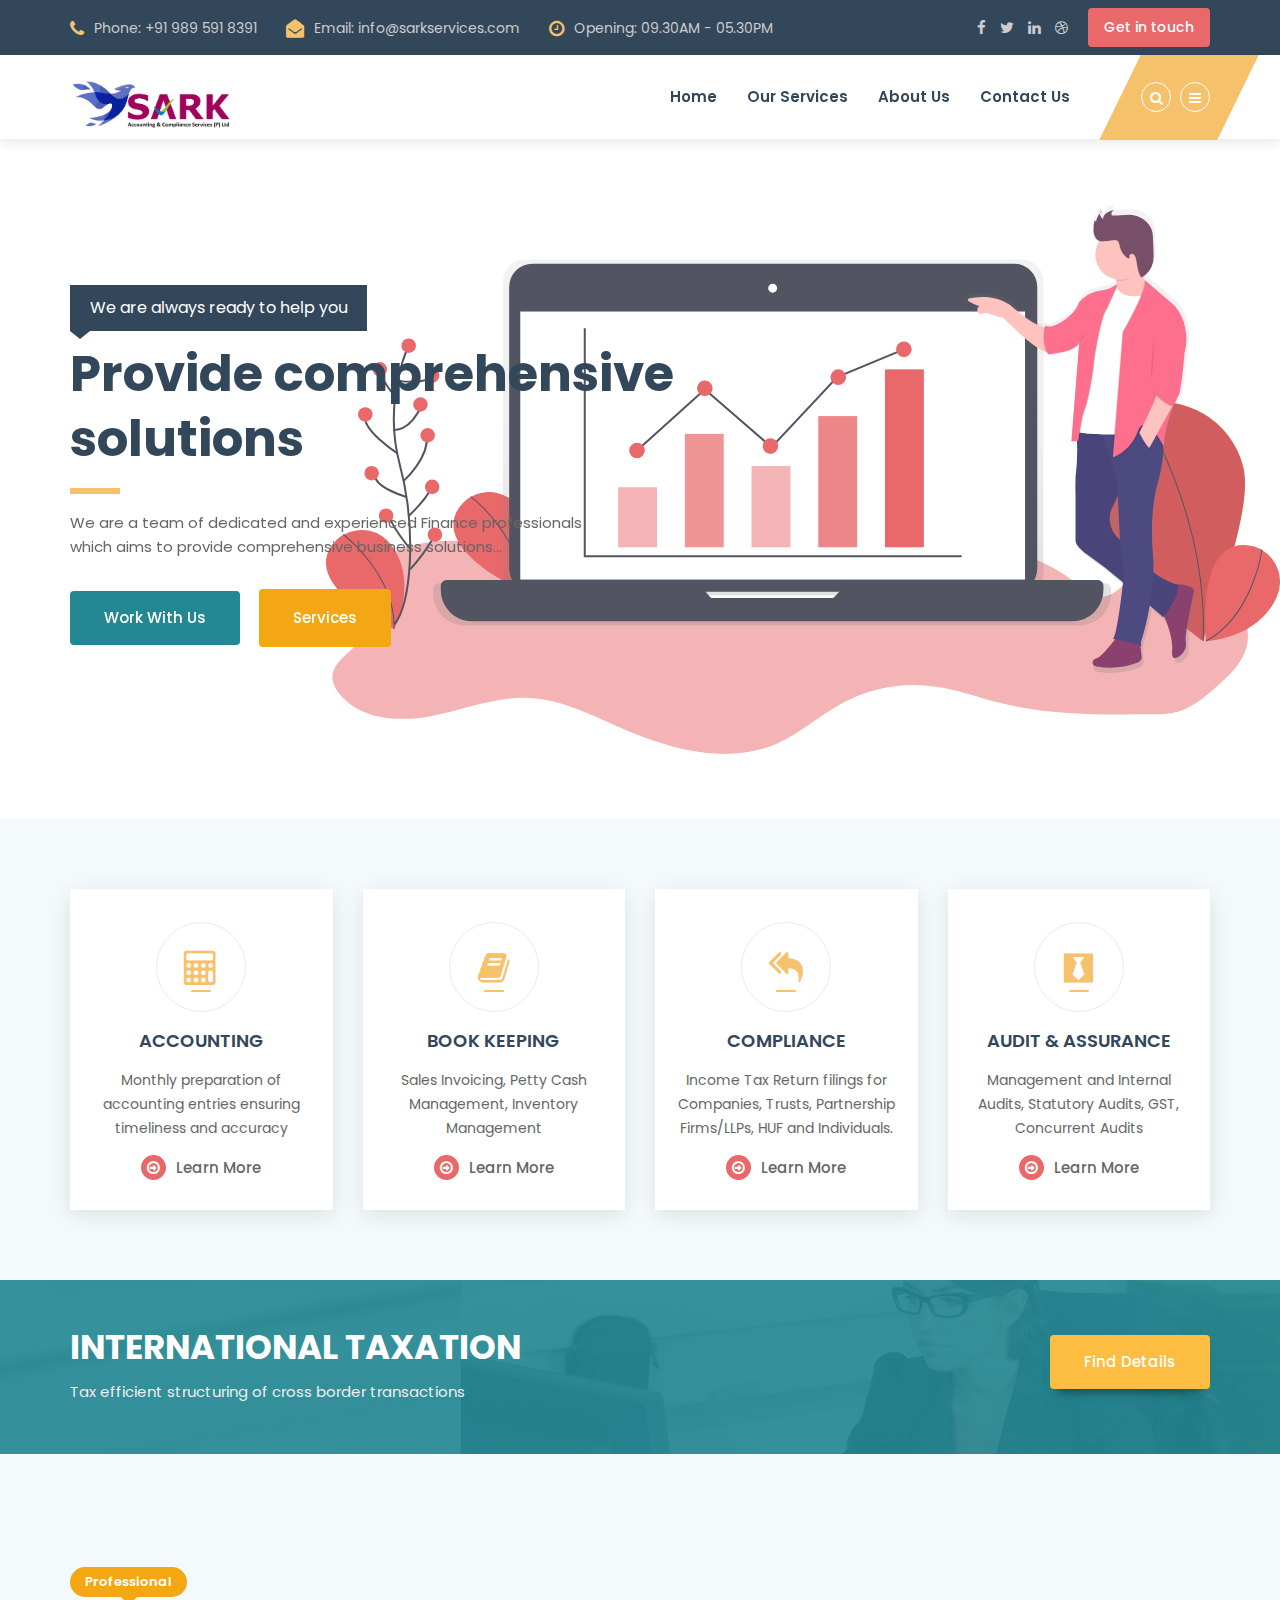
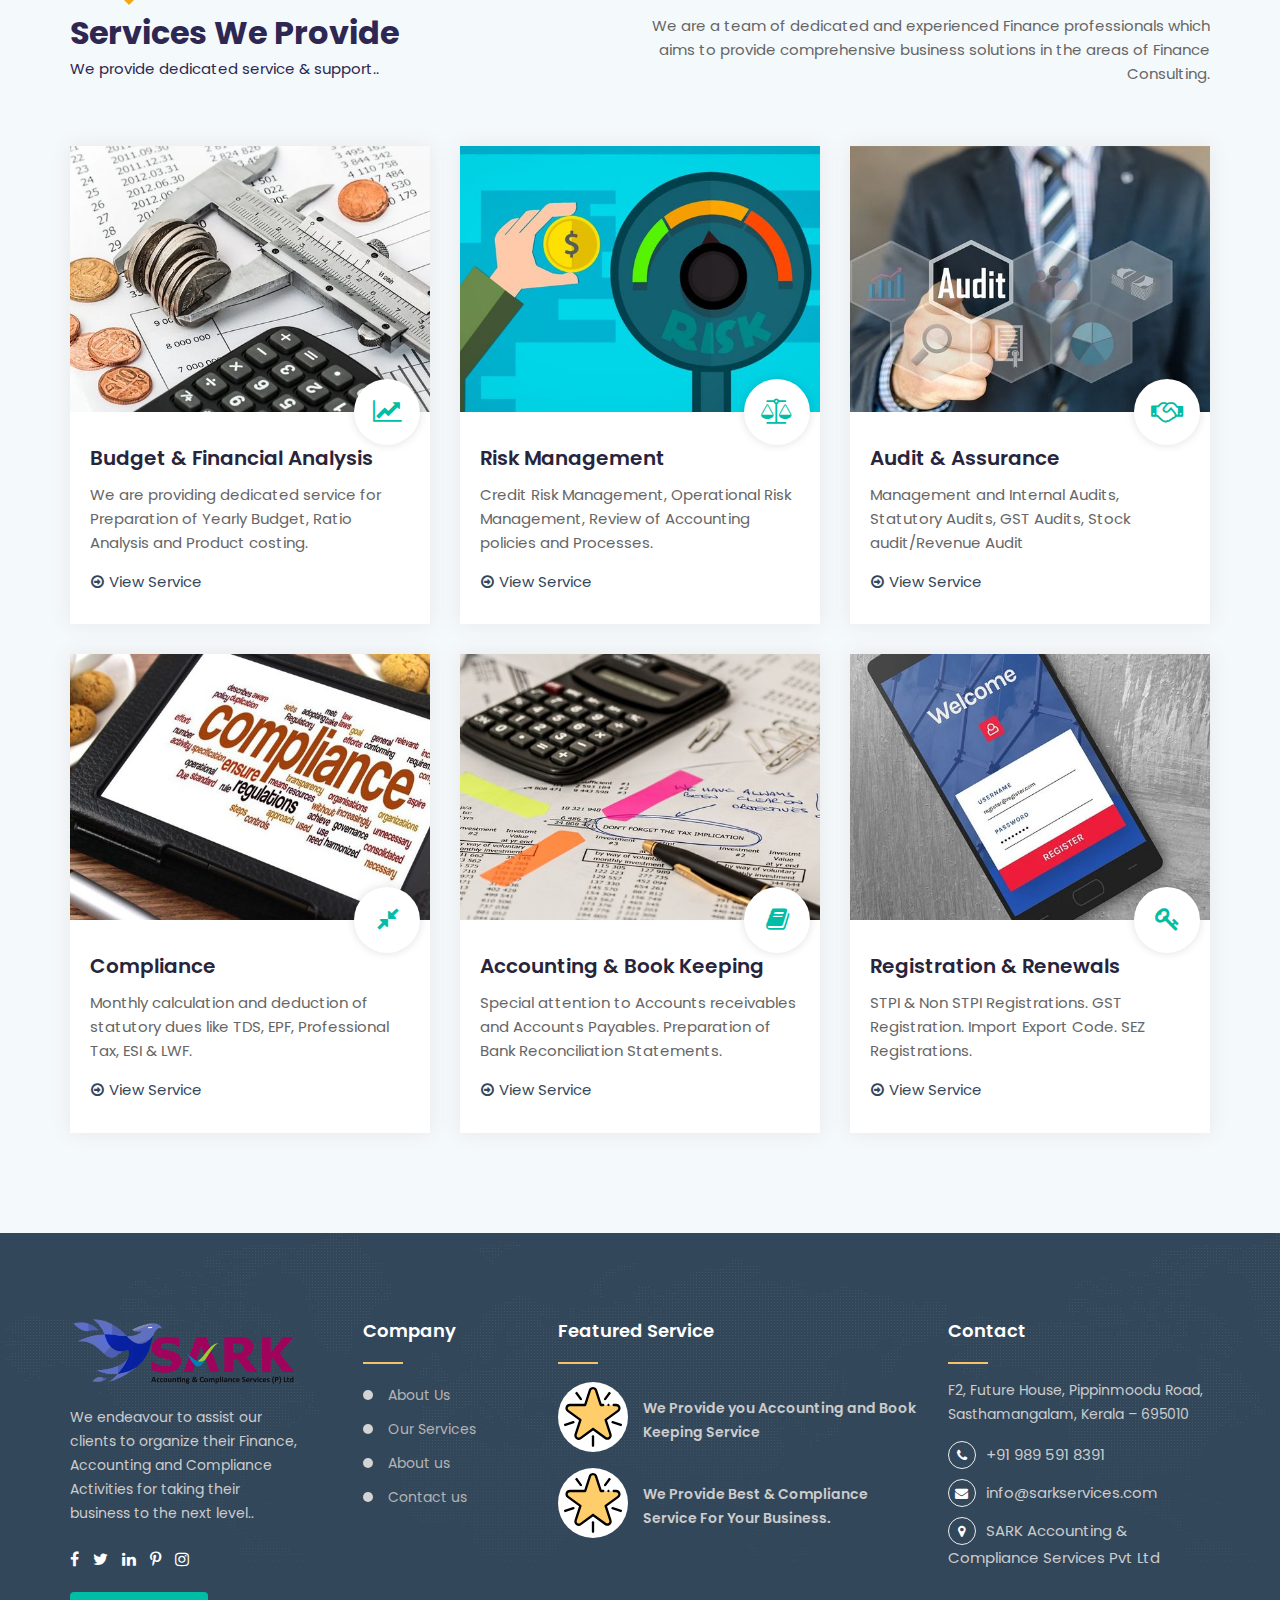
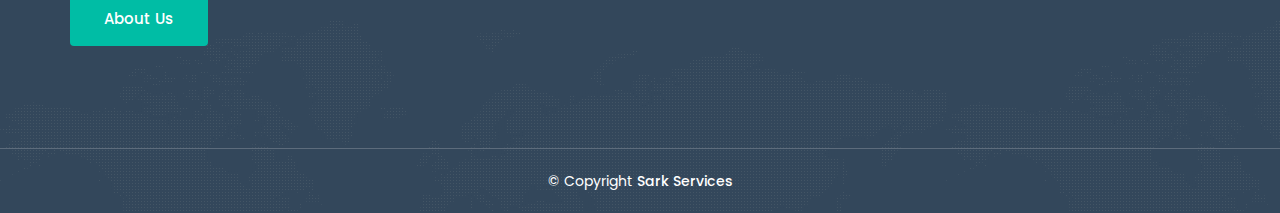
<file: index.html>
<!DOCTYPE html>
<html lang="zxx">
	<head>
		<!-- Meta Tag -->
		<meta charset="utf-8">
		<meta http-equiv="X-UA-Compatible" content="IE=edge">
		<meta name='copyright' content='pavilan'>
		<meta http-equiv="X-UA-Compatible" content="IE=edge">
		<meta name="viewport" content="width=device-width, initial-scale=1, shrink-to-fit=no">
		
		<!-- Title Tag  -->
		<title>SARK Accounting & Compliance Services Pvt Ltd</title>
		<meta name="Description" content="We are a team of dedicated and experienced Finance professionals which aims to provide comprehensive business solutions in the areas of Finance Consulting. We endeavour to assist our clients to organize their Finance, Accounting and Compliance Activities for taking their business to the next level.">
		<meta name="Keywords" content="accounting, tax, ">

		
		<!-- Favicon -->
		<link rel="icon" type="image/favicon.png" href="img/favicon.png">
		
		<!-- Web Font -->
		<link href="https://fonts.googleapis.com/css2?family=Poppins:wght@300;400;500;600;700&display=swap" rel="stylesheet">
		
		<!-- Bizwheel Plugins CSS -->
		<link rel="stylesheet" href="css/animate.min.css">
		<link rel="stylesheet" href="css/bootstrap.min.css">
		<link rel="stylesheet" href="css/cubeportfolio.min.css">
		<link rel="stylesheet" href="css/font-awesome.css">
		<link rel="stylesheet" href="css/jquery.fancybox.min.css">
		<link rel="stylesheet" href="css/magnific-popup.min.css">
		<link rel="stylesheet" href="css/owl-carousel.min.css">
		<link rel="stylesheet" href="css/slicknav.min.css">

		<!-- Bizwheel Stylesheet -->  
		<link rel="stylesheet" href="css/reset.css">
		<link rel="stylesheet" href="style.css">
		<link rel="stylesheet" href="css/responsive.css">
		
		<!-- Bizwheel Colors -->
		<!--<link rel="stylesheet" href="css/skins/skin-1.css">
		<!--<link rel="stylesheet" href="css/skins/skin-2.css">-->
		<!--<link rel="stylesheet" href="css/skins/skin-3.css">-->
		<!--<link rel="stylesheet" href="css/skins/skin-4.css">-->
		
		<!--[if lt IE 9]>
			<script src="https://oss.maxcdn.com/libs/html5shiv/3.7.2/html5shiv.min.js"></script>
			<script src="https://oss.maxcdn.com/libs/respond.js/1.4.2/respond.min.js"></script>
		<![endif]-->
		
	</head>
	<body id="bg">
	
		<!-- Boxed Layout -->
		<div id="page" class="site boxed-layout"> 
		
		<!-- Preloader -->
		<div class="preeloader">
			<div class="preloader-spinner"></div>
		</div>
		<!--/ End Preloader -->
	
		<!-- Header -->
		<header class="header">
			<!-- Topbar -->
			<div class="topbar">
				<div class="container">
					<div class="row">
						<div class="col-lg-8 col-12">
							<!-- Top Contact -->
							<div class="top-contact">
								<div class="single-contact"><i class="fa fa-phone"></i>Phone: +91 989 591 8391</div> 
								<div class="single-contact"><i class="fa fa-envelope-open"></i>Email: info@sarkservices.com</div>	
								<div class="single-contact"><i class="fa fa-clock-o"></i>Opening: 09.30AM - 05.30PM</div> 
							</div>
							<!-- End Top Contact -->
						</div>	
						<div class="col-lg-4 col-12">
							<div class="topbar-right">
								<!-- Social Icons -->
								<ul class="social-icons">
									<li><a href="#"><i class="fa fa-facebook"></i></a></li>
									<li><a href="#"><i class="fa fa-twitter"></i></a></li>
									<li><a href="#"><i class="fa fa-linkedin"></i></a></li>
									<li><a href="#"><i class="fa fa-dribbble"></i></a></li>
								</ul>															
								<div class="button">
									<a href="contact" class="bizwheel-btn">Get in touch</a>
								</div>
							</div>
						</div>
					</div>
				</div>
			</div>
			<!--/ End Topbar -->
			<!-- Middle Header -->
			<div class="middle-header">
				<div class="container">
					<div class="row">
						<div class="col-12">
							<div class="middle-inner">
								<div class="row">
									<div class="col-lg-2 col-md-3 col-12">
										<!-- Logo -->
										<div class="logo">
											<!-- Image Logo -->
											<div class="img-logo">
												<a href="index">
													<img src="img/logo.png" alt="#">
												</a>
											</div>
										</div>								
										<div class="mobile-nav"></div>
									</div>
									<div class="col-lg-10 col-md-9 col-12">
										<div class="menu-area">
											<!-- Main Menu -->
											<nav class="navbar navbar-expand-lg">
												<div class="navbar-collapse">	
													<div class="nav-inner">	
														<div class="menu-home-menu-container">
															<!-- Naviagiton -->
															<ul id="nav" class="nav main-menu menu navbar-nav">
																<li><a href="index">Home</a></li>
																<li><a href="services">Our Services</a></li>
																<li><a href="about">About Us</a></li>
																<li><a href="contact">Contact Us</a></li>
															</ul>
															<!--/ End Naviagiton -->
														</div>
													</div>
												</div>
											</nav>
											<!--/ End Main Menu -->	
											<!-- Right Bar -->
											<div class="right-bar">
												<!-- Search Bar -->
												<ul class="right-nav">
													<li class="top-search"><a href="#0"><i class="fa fa-search"></i></a></li>
													<li class="bar"><a class="fa fa-bars"></a></li>
												</ul>
												<!--/ End Search Bar -->
												<!-- Search Form -->
												<div class="search-top">
													<form action="#" class="search-form" method="get">
														<input type="text" name="s" value="" placeholder="Search here"/>
														<button type="submit" id="searchsubmit"><i class="fa fa-search"></i></button>
													</form>
												</div>
												<!--/ End Search Form -->
											</div>	
											<!--/ End Right Bar -->
										</div>
									</div>
								</div>
							</div>
						</div>
					</div>
				</div>
			</div>
			<!--/ End Middle Header -->
			<!-- Sidebar Popup -->
			<div class="sidebar-popup">
				<div class="cross">
					<a class="btn"><i class="fa fa-close"></i></a>
				</div>
				<div class="single-content">
					<h4>About Sark</h4>
					<p>We are a team of dedicated and experienced Finance professionals which aims to provide comprehensive business solutions in the areas of Finance Consulting.</p>
					<!-- Social Icons -->
					<ul class="social">
						<li><a href="#"><i class="fa fa-facebook"></i></a></li>
						<li><a href="#"><i class="fa fa-twitter"></i></a></li>
						<li><a href="#"><i class="fa fa-linkedin"></i></a></li>
						<li><a href="#"><i class="fa fa-dribbble"></i></a></li>
					</ul>
				</div>
				<div class="single-content">
					<h4>Important Links</h4>   
					<ul class="links">
						<li><a href="about">About Us</a></li>
						<li><a href="services">Our Services</a></li>
						<li><a href="about">About us</a></li>
						<li><a href="contact">Contact us</a></li>
					</ul>
				</div>	
			</div>
			<!--/ Sidebar Popup -->	
		</header>
		<!--/ End Header -->
		
		<!-- Hero Slider -->
		<section class="hero-slider style1">
			<div class="home-slider">
				<!-- Single Slider -->
				<div class="single-slider" style="background-image:url('img/img-1.svg')">
					<div class="container">
						<div class="row">
							<div class="col-lg-7 col-md-8 col-12">
								<div class="welcome-text"> 
									<div class="hero-text"> 
										<h4>We are always ready to help you</h4>
										<h1>Provide comprehensive solutions</h1>
										<div class="p-text">
											<p>We are a team of dedicated and experienced Finance professionals which aims to provide comprehensive business solutions...</p>
										</div>
										<div class="button">
											<a href="contact" class="bizwheel-btn theme-1 effect">Work with us</a>
											<a href="services" class="bizwheel-btn theme-2 effect">Services</a>
										</div>
									</div>
								</div>
							</div>
						</div>
					</div>
				</div>
				<!--/ End Single Slider -->
				<!-- Single Slider -->
				<div class="single-slider" style="background-image:url('img/img-2.svg')">
					<div class="container">
						<div class="row">
							<div class="col-lg-7 col-md-8 col-12">
								<div class="welcome-text"> 
									<div class="hero-text"> 
										<h4>Your time is so important for us</h4>
										<h1>We endeavour to </br>assist our clients</h1>
										<div class="p-text">
											<p>We endeavour to assist our clients to organize their Finance, Accounting and Compliance Activities..</p>
										</div>
										<div class="button">
											<a href="contact" class="bizwheel-btn theme-1 effect">Contact Now</a>
										</div>
									</div>
								</div>
							</div>
						</div>
					</div>
				</div>
				<!--/ End Single Slider -->
				<!-- Single Slider -->
				<div class="single-slider" style="background-image:url('img/img-3.svg')">
					<div class="container">
						<div class="row">
							<div class="col-lg-7 col-md-8 col-12">
								<div class="welcome-text"> 
									<div class="hero-text"> 
										<h4>Our experties are waiting for you</h4>
										<h1>Taking your business to the next level.</h1>
										<div class="p-text">
											<p>Finance, Accounting and Compliance Activities for taking their business to the next level.</p>
										</div>
										<div class="button">
											<a href="contact" class="bizwheel-btn theme-2 effect">Connect Now</a>
										</div>
									</div>
								</div>
							</div>
						</div>
					</div>
				</div>
				<!--/ End Single Slider -->
			</div>
		</section>
		<!--/ End Hero Slider -->
		
		<!-- Features Area -->
		<section class="features-area section-bg">
			<div class="container">
				<div class="row">
					<div class="col-lg-3 col-md-6 col-12">
						<!-- Single Feature -->
						<div class="single-feature">
							<div class="icon-head"><i class="fa fa-calculator"></i></div>
							<h4><a href="our-services">ACCOUNTING</a></h4>
							<p>Monthly preparation of accounting entries ensuring timeliness and accuracy</p>
							<div class="button">
								<a href="our-services" class="bizwheel-btn"><i class="fa fa-arrow-circle-o-right"></i>Learn More</a>
							</div>
						</div>
						<!--/ End Single Feature -->
					</div>
					<div class="col-lg-3 col-md-6 col-12">
						<!-- Single Feature -->
						<div class="single-feature">
							<div class="icon-head"><i class="fa fa-book"></i></div>
							<h4><a href="our-services">BOOK KEEPING</a></h4>
							<p>Sales Invoicing, Petty Cash Management, Inventory Management</p>
							<div class="button">
								<a href="our-services" class="bizwheel-btn"><i class="fa fa-arrow-circle-o-right"></i>Learn More</a>
							</div>
						</div>
						<!--/ End Single Feature -->
					</div>
					<div class="col-lg-3 col-md-6 col-12">
						<!-- Single Feature -->
						<div class="single-feature">
							<div class="icon-head"><i class="fa fa-reply-all"></i></div>
							<h4><a href="our-services">COMPLIANCE</a></h4>
							<p>Income Tax Return filings for Companies, Trusts, Partnership Firms/LLPs, HUF and Individuals.</p>
							<div class="button">
								<a href="our-services" class="bizwheel-btn"><i class="fa fa-arrow-circle-o-right"></i>Learn More</a>
							</div>
						</div>
						<!--/ End Single Feature -->
					</div>
					<div class="col-lg-3 col-md-6 col-12">
						<!-- Single Feature -->
						<div class="single-feature">
							<div class="icon-head"><i class="fa fa-black-tie"></i></div>
							<h4><a href="our-services">AUDIT & ASSURANCE</a></h4>
							<p>Management and Internal Audits, Statutory Audits, GST, Concurrent Audits</p>
							<div class="button">
								<a href="our-services" class="bizwheel-btn"><i class="fa fa-arrow-circle-o-right"></i>Learn More</a>
							</div>
						</div>
						<!--/ End Single Feature -->
					</div>
				</div>
			</div>
		</section>
		<!--/ End Features Area -->
		
		<!-- Call To Action -->
		<section class="call-action overlay" style="background-image:url('img/bg-green.jpg')">
			<div class="container">
				<div class="row">
					<div class="col-lg-9 col-12">
						<div class="call-inner">
							<h2>INTERNATIONAL TAXATION</h2>
							<p>Tax efficient structuring of cross border transactions</p>
						</div>
					</div>
					<div class="col-lg-3 col-12">
						<div class="button">
							<a href="our-services" class="bizwheel-btn">Find Details</a>
						</div>
					</div>
				</div>
			</div>
		</section>
		<!--/ End Call to action -->
		
		<!-- Services -->
		<section class="services section-bg section-space">
			<div class="container">
				<div class="row">
					<div class="col-12">
						<div class="section-title style2 text-center">
							<div class="section-top">
								<h1><span>Professional</span><b>Services We Provide</b></h1><h4>We provide dedicated service &amp; support..</h4>
							</div>
							<div class="section-bottom">
								<div class="text-style-two">
									<p>We are a team of dedicated and experienced Finance professionals which aims to provide comprehensive business solutions in the areas of Finance Consulting.</p>
								</div>
							</div>
						</div>
					</div>
				</div>
				<div class="row">
					<div class="col-lg-4 col-md-4 col-12">
						<!-- Single Service -->
						<div class="single-service">
							<div class="service-head">
								<img src="img/budget.jpg" alt="#">
								<div class="icon-bg"><i class="fa fa-line-chart"></i></div>
							</div>
							<div class="service-content">
								<h4><a href="our-services">Budget & Financial Analysis</a></h4>
								<p>We are providing dedicated service for Preparation of Yearly Budget, Ratio Analysis and Product costing.</p>
								<a class="btn" href="our-services"><i class="fa fa-arrow-circle-o-right"></i>View Service</a>
							</div>
						</div>
						<!--/ End Single Service -->
					</div>
					<div class="col-lg-4 col-md-4 col-12">
						<!-- Single Service -->
						<div class="single-service">
							<div class="service-head">
								<img src="img/risk-mgt.jpg" alt="#">
								<div class="icon-bg"><i class="fa fa-balance-scale"></i></div>
							</div>
							<div class="service-content">
								<h4><a href="service-develop">Risk Management</a></h4>
								<p>Credit Risk Management, Operational Risk Management, Review of Accounting policies and Processes.</p>
								<a class="btn" href="our-services"><i class="fa fa-arrow-circle-o-right"></i>View Service</a>
							</div>
						</div>
						<!--/ End Single Service -->
					</div>
					<div class="col-lg-4 col-md-4 col-12">
						<!-- Single Service -->
						<div class="single-service">
							<div class="service-head">
								<img src="img/audit.jpg" alt="#">
								<div class="icon-bg"><i class="fa fa-handshake-o"></i></div>
							</div>
							<div class="service-content">
								<h4><a href="service-market">Audit & Assurance</a></h4>
								<p>Management and Internal Audits, Statutory Audits, GST Audits, Stock audit/Revenue Audit</p>
								<a class="btn" href="our-services"><i class="fa fa-arrow-circle-o-right"></i>View Service</a>
							</div>
						</div>
						<!--/ End Single Service -->
					</div>
										<div class="col-lg-4 col-md-4 col-12">
						<!-- Single Service -->
						<div class="single-service">
							<div class="service-head">
								<img src="img/compliance.jpg" alt="#">
								<div class="icon-bg"><i class="fa fa-compress"></i></div>
							</div>
							<div class="service-content">
								<h4><a href="service-market">Compliance</a></h4>
								<p>Monthly calculation and deduction of statutory dues like TDS, EPF, Professional Tax, ESI & LWF.</p>
								<a class="btn" href="our-services"><i class="fa fa-arrow-circle-o-right"></i>View Service</a>
							</div>
						</div>
						<!--/ End Single Service -->
					</div>
										<div class="col-lg-4 col-md-4 col-12">
						<!-- Single Service -->
						<div class="single-service">
							<div class="service-head">
								<img src="img/accounting.jpg" alt="#">
								<div class="icon-bg"><i class="fa fa-book"></i></div>
							</div>
							<div class="service-content">
								<h4><a href="service-market">Accounting & Book Keeping</a></h4>
								<p>Special attention to Accounts receivables and Accounts Payables. Preparation of Bank Reconciliation Statements.</p>
								<a class="btn" href="our-services"><i class="fa fa-arrow-circle-o-right"></i>View Service</a>
							</div>
						</div>
						<!--/ End Single Service -->
					</div>
										<div class="col-lg-4 col-md-4 col-12">
						<!-- Single Service -->
						<div class="single-service">
							<div class="service-head">
								<img src="img/register.jpg" alt="#">
								<div class="icon-bg"><i class="fa fa-key"></i></div>
							</div>
							<div class="service-content">
								<h4><a href="service-market">Registration & Renewals</a></h4>
								<p>STPI & Non STPI Registrations. GST Registration. Import Export Code. SEZ Registrations.</p>
								<a class="btn" href="our-services"><i class="fa fa-arrow-circle-o-right"></i>View Service</a>
							</div>
						</div>
						
						<!--/ End Single Service -->
					</div>
					
				</div>
			</div>
		</section>
		<!--/ End Services -->
		
		<!-- Portfolio -->

		<!--/ End Portfolio -->
		
		<!-- Testimonials -->

		<!--/ End Testimonials -->
		
		<!-- Latest Blog -->

		<!--/ End Latest Blog -->
		
		<!-- Client Area -->

		<!--/ End Client Area -->
		
		<!-- Footer -->
		<footer class="footer" style="background-image:url('img/map.png')">
			<!-- Footer Top -->
			<div class="footer-top">
				<div class="container">
					<div class="row">
						<div class="col-lg-3 col-md-6 col-12">
							<!-- Footer About -->		
							<div class="single-widget footer-about widget">	
								<div class="logo">
									<div class="img-logo">
										<a class="logo" href="index">
											<img class="img-responsive" src="img/logo2.png" alt="logo">
										</a>
									</div>
								</div>
								<div class="footer-widget-about-description">
									<p>We endeavour to assist our clients to organize their Finance, Accounting and Compliance Activities for taking their business to the next level..</p>
								</div>	
								<div class="social">
									<!-- Social Icons -->
									<ul class="social-icons">
										<li><a class="facebook" href="#" target="_blank"><i class="fa fa-facebook"></i></a></li>
										<li><a class="twitter" href="#" target="_blank"><i class="fa fa-twitter"></i></a></li>
										<li><a class="linkedin" href="#" target="_blank"><i class="fa fa-linkedin"></i></a></li>
										<li><a class="pinterest" href="#" target="_blank"><i class="fa fa-pinterest-p"></i></a></li>
										<li><a class="instagram" href="#" target="_blank"><i class="fa fa-instagram"></i></a></li>
									</ul>
								</div>
								<div class="button"><a href="about" class="bizwheel-btn">About Us</a></div>
							</div>		
							<!--/ End Footer About -->		
						</div>
						<div class="col-lg-2 col-md-6 col-12">
							<!-- Footer Links -->		
							<div class="single-widget f-link widget">
								<h3 class="widget-title">Company</h3>
								<ul>
									<li><a href="about">About Us</a></li>
									<li><a href="services">Our Services</a></li>
									<li><a href="about">About us</a></li>
									<li><a href="contact">Contact us</a></li>
								</ul>
							</div>			
							<!--/ End Footer Links -->			
						</div>
						<div class="col-lg-4 col-md-6 col-12">
							<!-- Footer News -->
							<div class="single-widget footer-news widget">	
								<h3 class="widget-title">Featured Service</h3>
								<!-- Single News -->
								<div class="single-f-news">
									<div class="post-thumb"><a href="#"><img src="img/star.svg" alt="#"></a></div>
									<div class="content">
										<p class="post-meta"><time class="post-date"></time></p>
										<h4 class="title"><a href="our-services">We Provide you Accounting and Book Keeping Service</a></h4>
									</div>
								</div>
								<!--/ End Single News -->
								<!-- Single News -->
								<div class="single-f-news">
									<div class="post-thumb"><a href="#"><img src="img/star.svg" alt="#"></a></div>
									<div class="content">
										<p class="post-meta"><time class="post-date"></time></p>
										<h4 class="title"><a href="our-services">We Provide Best &amp; Compliance Service For Your Business.</a></h4>
									</div>
								</div>
								<!--/ End Single News -->
							</div>			
							<!--/ End Footer News -->			
						</div>
						<div class="col-lg-3 col-md-6 col-12">	
							<!-- Footer Contact -->		
							<div class="single-widget footer_contact widget">	
								<h3 class="widget-title">Contact</h3>
								<p>F2, Future House, Pippinmoodu Road, Sasthamangalam, Kerala – 695010</p>
								<ul class="address-widget-list">
									<li class="footer-mobile-number"><i class="fa fa-phone"></i>+91 989 591 8391</li>
									<li class="footer-mobile-number"><i class="fa fa-envelope"></i>info@sarkservices.com</li>
									<li class="footer-mobile-number"><i class="fa fa-map-marker"></i>SARK Accounting & Compliance Services Pvt Ltd</li>
								</ul>
							</div>		
							<!--/ End Footer Contact -->						
						</div>
					</div>

				</div>
			</div>
			<!-- Copyright -->
			<div class="copyright">
				<div class="container">
					<div class="row">
						<div class="col-12">
							<div class="copyright-content">
								<!-- Copyright Text -->
								<p>© Copyright <a href="https://sarkservices.com">Sark Services</a></p>
							</div>
						</div>
					</div>
				</div>
			</div>
			<!--/ End Copyright -->
		</footer>
		
		<!-- Jquery JS -->
		<script src="js/jquery.min.js"></script>
		<script src="js/jquery-migrate-3.0.0.js"></script>
		<!-- Popper JS -->
		<script src="js/popper.min.js"></script>
		<!-- Bootstrap JS -->
		<script src="js/bootstrap.min.js"></script>
		<!-- Modernizr JS -->
		<script src="js/modernizr.min.js"></script>
		<!-- ScrollUp JS -->
		<script src="js/scrollup.js"></script>
		<!-- FacnyBox JS -->
		<script src="js/jquery-fancybox.min.js"></script>
		<!-- Cube Portfolio JS -->
		<script src="js/cubeportfolio.min.js"></script>
		<!-- Slick Nav JS -->
		<script src="js/slicknav.min.js"></script>
		<!-- Slick Nav JS -->
		<script src="js/slicknav.min.js"></script>
		<!-- Slick Slider JS -->
		<script src="js/owl-carousel.min.js"></script>
		<!-- Easing JS -->
		<script src="js/easing.js"></script>
		<!-- Magnipic Popup JS -->
		<script src="js/magnific-popup.min.js"></script>
		<!-- Active JS -->
		<script src="js/active.js"></script>
	</body>
</html>
</file>
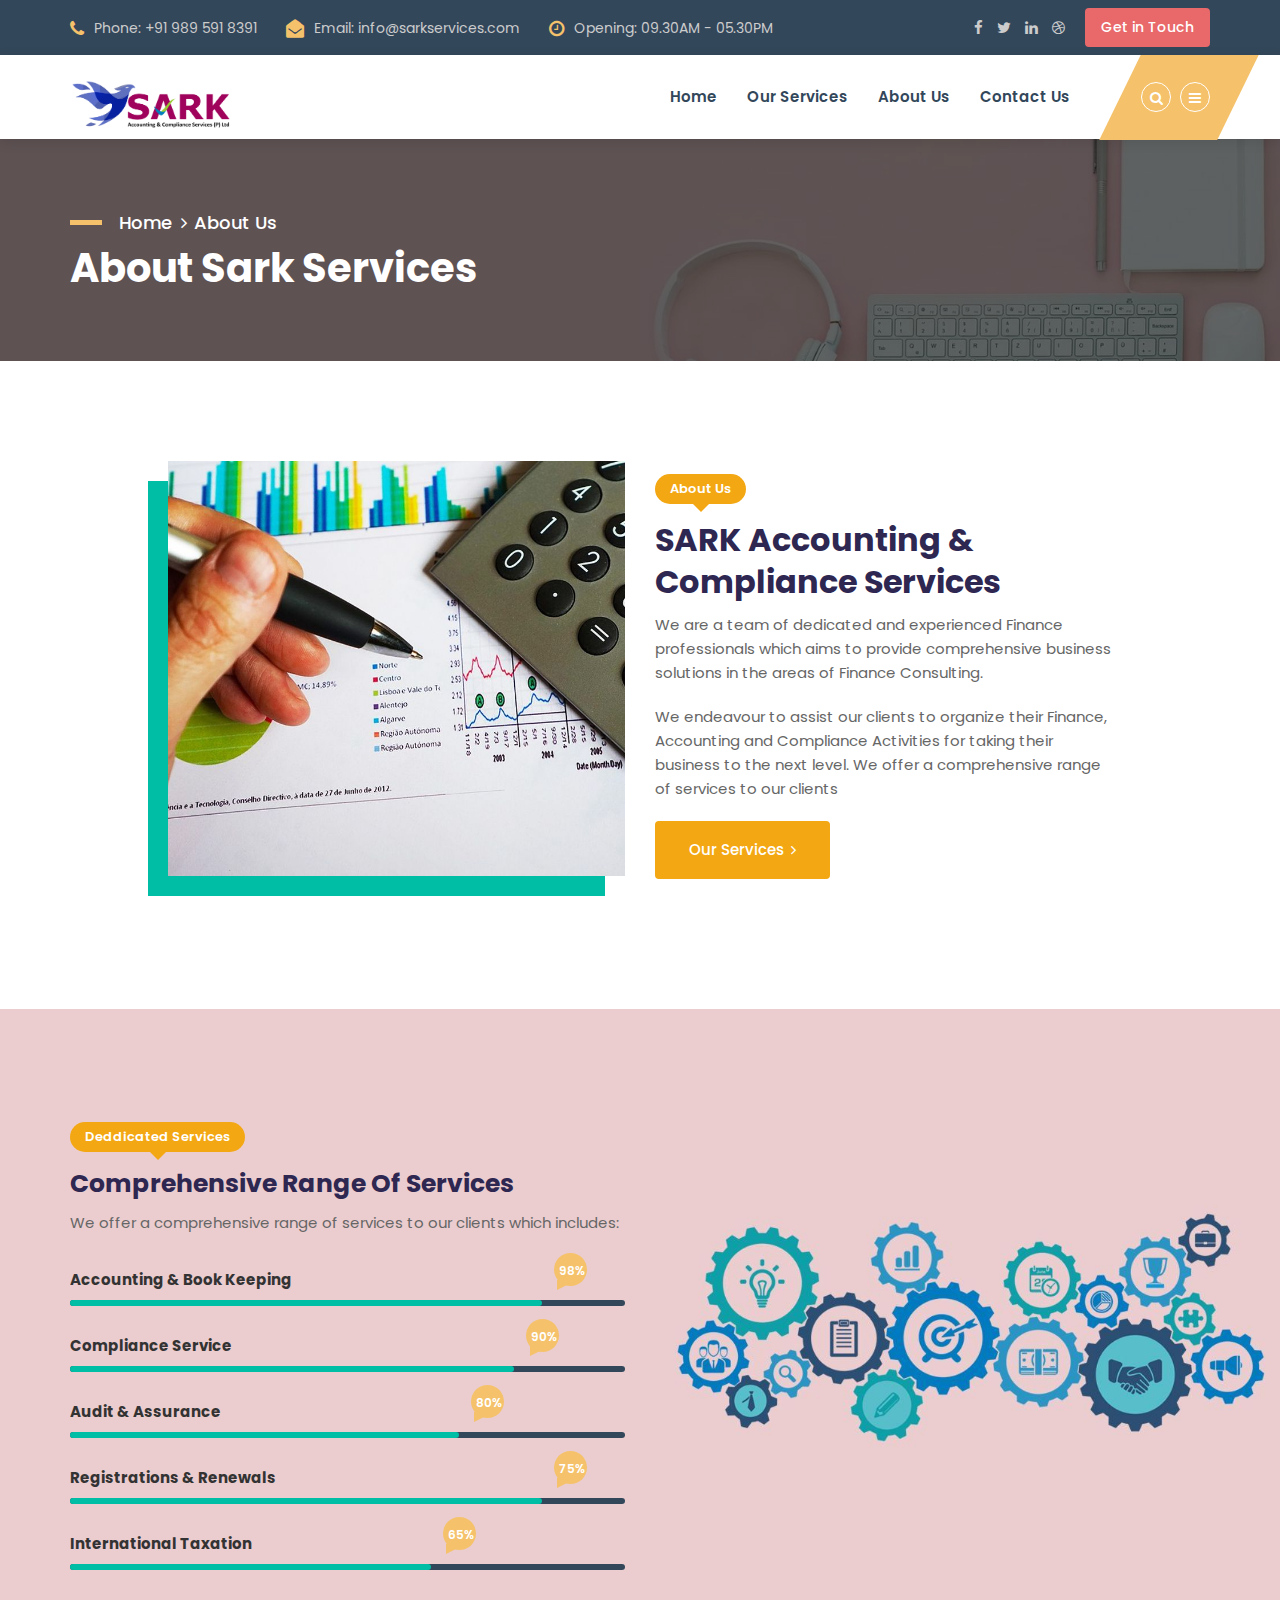
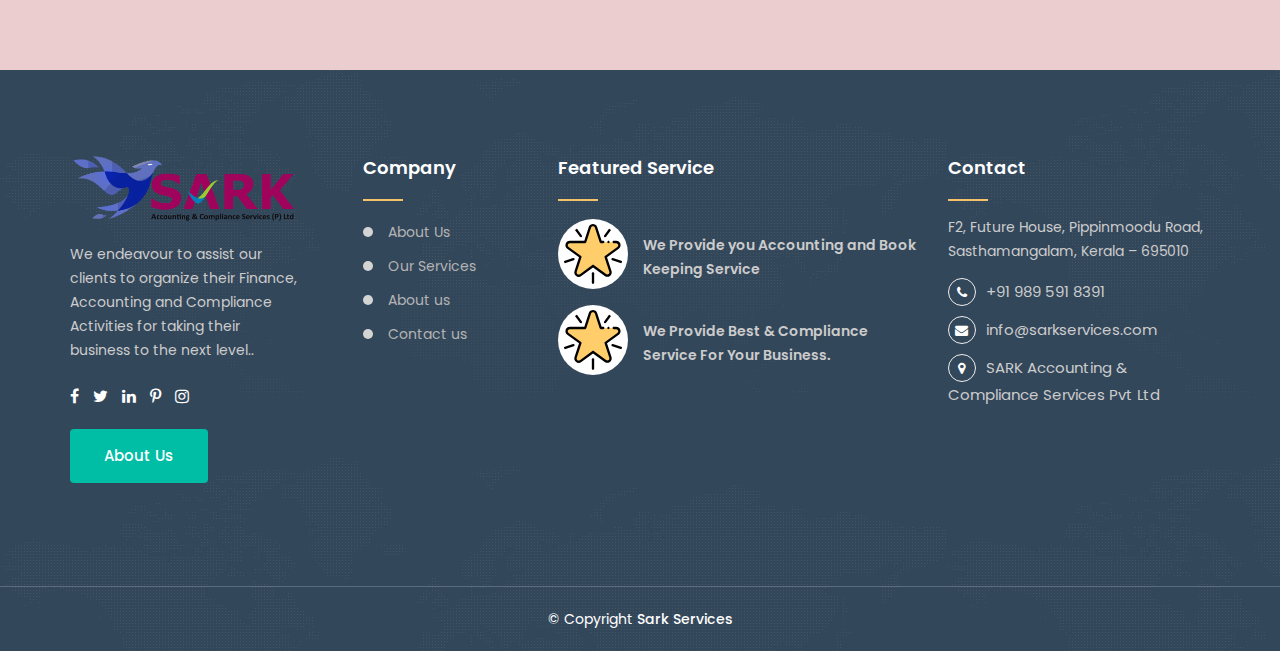
<file: about.html>
<!DOCTYPE html>
<html lang="zxx">
	<head>
		<!-- Meta Tag -->
		<meta charset="utf-8">
		<meta http-equiv="X-UA-Compatible" content="IE=edge">
		<meta name='copyright' content='pavilan'>
		<meta http-equiv="X-UA-Compatible" content="IE=edge">
		<meta name="viewport" content="width=device-width, initial-scale=1, shrink-to-fit=no">
		
		<!-- Title Tag  -->
		<title>About - SARK Accounting & Compliance Services</title>
				<meta name="Description" content="We are a team of dedicated and experienced Finance professionals which aims to provide comprehensive business solutions in the areas of Finance Consulting. We endeavour to assist our clients to organize their Finance, Accounting and Compliance Activities for taking their business to the next level.">
		<meta name="Keywords" content="accounting, tax, ">
		
		<!-- Favicon -->
		<link rel="icon" type="image/favicon.png" href="img/favicon.png">
		
		<!-- Web Font -->
		<link href="https://fonts.googleapis.com/css2?family=Poppins:wght@300;400;500;600;700&display=swap" rel="stylesheet">
		
		<!-- Bizwheel Plugins CSS -->
		<link rel="stylesheet" href="css/animate.min.css">
		<link rel="stylesheet" href="css/bootstrap.min.css">
		<link rel="stylesheet" href="css/cubeportfolio.min.css">
		<link rel="stylesheet" href="css/font-awesome.css">
		<link rel="stylesheet" href="css/jquery.fancybox.min.css">
		<link rel="stylesheet" href="css/magnific-popup.min.css">
		<link rel="stylesheet" href="css/owl-carousel.min.css">
		<link rel="stylesheet" href="css/slicknav.min.css">

		<!-- Bizwheel Stylesheet -->  
		<link rel="stylesheet" href="css/reset.css">
		<link rel="stylesheet" href="style.css">
		<link rel="stylesheet" href="css/responsive.css">
		
		<!-- Bizwheel Colors -->
		<!--<link rel="stylesheet" href="css/skins/skin-1.css">
		<!--<link rel="stylesheet" href="css/skins/skin-2.css">-->
		<!--<link rel="stylesheet" href="css/skins/skin-3.css">-->
		<!--<link rel="stylesheet" href="css/skins/skin-4.css">-->
		
		<!--[if lt IE 9]>
			<script src="https://oss.maxcdn.com/libs/html5shiv/3.7.2/html5shiv.min.js"></script>
			<script src="https://oss.maxcdn.com/libs/respond.js/1.4.2/respond.min.js"></script>
		<![endif]-->
		
	</head>
	<body id="bg">
	
		<!-- Boxed Layout -->
		<div id="page" class="site boxed-layout"> 
		
		<!-- Preloader -->
		<div class="preeloader">
			<div class="preloader-spinner"></div>
		</div>
		<!--/ End Preloader -->
	
		<!-- Header -->
		<header class="header">
			<!-- Topbar -->
			<div class="topbar">
				<div class="container">
					<div class="row">
						<div class="col-lg-8 col-12">
							<!-- Top Contact -->
							<div class="top-contact">
								<div class="single-contact"><i class="fa fa-phone"></i>Phone: +91 989 591 8391</div> 
								<div class="single-contact"><i class="fa fa-envelope-open"></i>Email: info@sarkservices.com</div>	
								<div class="single-contact"><i class="fa fa-clock-o"></i>Opening: 09.30AM - 05.30PM</div> 
							</div>
							<!-- End Top Contact -->
						</div>	
						<div class="col-lg-4 col-12">
							<div class="topbar-right">
								<!-- Social Icons -->
								<ul class="social-icons">
									<li><a href="#"><i class="fa fa-facebook"></i></a></li>
									<li><a href="#"><i class="fa fa-twitter"></i></a></li>
									<li><a href="#"><i class="fa fa-linkedin"></i></a></li>
									<li><a href="#"><i class="fa fa-dribbble"></i></a></li>
								</ul>															
								<div class="button">
									<a href="contact" class="bizwheel-btn">Get in Touch</a>
								</div>
							</div>
						</div>
					</div>
				</div>
			</div>
			<!--/ End Topbar -->
			<!-- Middle Header -->
			<div class="middle-header">
				<div class="container">
					<div class="row">
						<div class="col-12">
							<div class="middle-inner">
								<div class="row">
									<div class="col-lg-2 col-md-3 col-12">
										<!-- Logo -->
										<div class="logo">
											<!-- Image Logo -->
											<div class="img-logo">
												<a href="index">
													<img src="img/logo.png" alt="#">
												</a>
											</div>
										</div>								
										<div class="mobile-nav"></div>
									</div>
									<div class="col-lg-10 col-md-9 col-12">
										<div class="menu-area">
											<!-- Main Menu -->
											<nav class="navbar navbar-expand-lg">
												<div class="navbar-collapse">	
													<div class="nav-inner">	
														<div class="menu-home-menu-container">
															<!-- Naviagiton -->
															<ul id="nav" class="nav main-menu menu navbar-nav">
																<li><a href="index">Home</a></li>
																<li><a href="services">Our Services</a></li>
																<li><a href="about">About Us</a></li>
																<li><a href="contact">Contact Us</a></li>
															</ul>
															<!--/ End Naviagiton -->
														</div>
													</div>
												</div>
											</nav>
											<!--/ End Main Menu -->	
											<!-- Right Bar -->
											<div class="right-bar">
												<!-- Search Bar -->
												<ul class="right-nav">
													<li class="top-search"><a href="#0"><i class="fa fa-search"></i></a></li>
													<li class="bar"><a class="fa fa-bars"></a></li>
												</ul>
												<!--/ End Search Bar -->
												<!-- Search Form -->
												<div class="search-top">
													<form action="#" class="search-form" method="get">
														<input type="text" name="s" value="" placeholder="Search here"/>
														<button type="submit" id="searchsubmit"><i class="fa fa-search"></i></button>
													</form>
												</div>
												<!--/ End Search Form -->
											</div>	
											<!--/ End Right Bar -->
										</div>
									</div>
								</div>
							</div>
						</div>
					</div>
				</div>
			</div>
			<!--/ End Middle Header -->
			<!-- Sidebar Popup -->
			<div class="sidebar-popup">
				<div class="cross">
					<a class="btn"><i class="fa fa-close"></i></a>
				</div>
				<div class="single-content">
					<h4>About Sark</h4>
					<p>We are a team of dedicated and experienced Finance professionals which aims to provide comprehensive business solutions in the areas of Finance Consulting.</p>
					<!-- Social Icons -->
					<ul class="social">
						<li><a href="#"><i class="fa fa-facebook"></i></a></li>
						<li><a href="#"><i class="fa fa-twitter"></i></a></li>
						<li><a href="#"><i class="fa fa-linkedin"></i></a></li>
						<li><a href="#"><i class="fa fa-dribbble"></i></a></li>
					</ul>
				</div>
				<div class="single-content">
					<h4>Important Links</h4>   
					<ul class="links">
						<li><a href="about">About Us</a></li>
						<li><a href="services">Our Services</a></li>
						<li><a href="about">About us</a></li>
						<li><a href="contact">Contact us</a></li>
					</ul>
				</div>	
			</div>
			<!--/ Sidebar Popup -->	
		</header>
		<!--/ End Header -->
		
		<!-- Breadcrumb -->
		<div class="breadcrumbs overlay" style="background-image:url('img/about-us.jpg')">
			<div class="container">
				<div class="row">
					<div class="col-12">
						<div class="bread-inner">
							<!-- Bread Menu -->
							<div class="bread-menu">
								<ul>
									<li><a href="index">Home</a></li>
									<li><a href="about">About Us</a></li>
								</ul>
							</div>
							<!-- Bread Title -->
							<div class="bread-title"><h2>About Sark Services</h2></div>
						</div>
					</div>
				</div>
			</div>
		</div>
		<!-- / End Breadcrumb -->
		
		<!-- About Us -->
		<section class="about-us section-space">
			<div class="container">
				<div class="row">
					<div class="col-lg-5 offset-lg-1 col-md-6 col-12">
						<!-- About Video -->
						<div class="modern-img-feature">
							<img src="img/about.jpg" alt="#">
						</div>
						<!--/End About Video  -->
					</div>
					<div class="col-lg-5 col-md-6 col-12">
						<div class="about-content section-title default text-left">
							<div class="section-top">
								<h1><span>About Us</span><b>SARK Accounting & Compliance Services</b></h1>
							</div>
							<div class="section-bottom">
								<div class="text">
									<p>We are a team of dedicated and experienced Finance professionals which aims to provide comprehensive business solutions in the areas of Finance Consulting.</p><p>We endeavour to assist our clients to organize their Finance, Accounting and Compliance Activities for taking their business to the next level. We offer a comprehensive range of services to our clients</p>
								</div>
								<div class="button">
									<a href="services" class="bizwheel-btn theme-2">Our Services<i class="fa fa-angle-right"></i></a>
								</div>
							</div>
						</div>
					</div>
				</div>
			</div>
		</section>	
		<!--/ End About Us -->
		
		
		<!-- Skill Area -->
		<section class="skill-area section-space" style="background-image:url('img/bg-corn.jpg')">
			<div class="container">
				<div class="row">
					<div class="col-lg-6 col-md-8 col-12">
						<div class="section-title  default text-left ">
							<div class="section-top">
								<h1><span>Deddicated Services</span><b>Comprehensive range of services</b></h1>
							</div>
							<div class="section-bottom"><div class="text"><p>We offer a comprehensive range of services to our clients which includes:</p>
							</div>
							</div>
						</div>
						<div class="skill-main">	
							<!-- Single Skill -->
							<div class="single-skill">
								<div class="skill-info">
									<h4>Accounting & Book Keeping</h4>
								</div>
								<div class="progress">
									<div class="progress-bar" role="progressbar" aria-valuenow="47" aria-valuemin="0" aria-valuemax="100" style="width: 85%;">
									<span class="percent">98%</span></div>
								</div>
							</div>
							<!--/ End Single Skill -->
							<!-- Single Skill -->
							<div class="single-skill">
								<div class="skill-info">
									<h4>Compliance Service</h4>
								</div>
								<div class="progress">
									<div class="progress-bar" role="progressbar" aria-valuenow="47" aria-valuemin="0" aria-valuemax="100" style="width: 80%;">
									<span class="percent">90%</span></div>
								</div>
							</div>
							<!--/ End Single Skill -->
							<!-- Single Skill -->
							<div class="single-skill">
								<div class="skill-info">
									<h4>Audit & Assurance</h4>
								</div>
								<div class="progress">
									<div class="progress-bar" role="progressbar" aria-valuenow="47" aria-valuemin="0" aria-valuemax="100" style="width: 70%;">
									<span class="percent">80%</span></div>
								</div>
							</div>
							<!--/ End Single Skill -->
							<!-- Single Skill -->
							<div class="single-skill">
								<div class="skill-info">
									<h4>Registrations & Renewals</h4>
								</div>
								<div class="progress">
									<div class="progress-bar" role="progressbar" aria-valuenow="47" aria-valuemin="0" aria-valuemax="100" style="width: 85%;">
									<span class="percent">75%</span></div>
								</div>
							</div>
							<!--/ End Single Skill -->
														<!-- Single Skill -->
							<div class="single-skill">
								<div class="skill-info">
									<h4>International Taxation</h4>
								</div>
								<div class="progress">
									<div class="progress-bar" role="progressbar" aria-valuenow="47" aria-valuemin="0" aria-valuemax="100" style="width: 65%;">
									<span class="percent">65%</span></div>
								</div>
							</div>
							<!--/ End Single Skill -->
						</div>
					</div>
				</div>
			</div>
		</section>	
		<!--/ End Skill Area -->
	
		<!-- Footer -->
		<footer class="footer" style="background-image:url('img/map.png')">
			<!-- Footer Top -->
			<div class="footer-top">
				<div class="container">
					<div class="row">
						<div class="col-lg-3 col-md-6 col-12">
							<!-- Footer About -->		
							<div class="single-widget footer-about widget">	
								<div class="logo">
									<div class="img-logo">
										<a class="logo" href="index">
											<img class="img-responsive" src="img/logo2.png" alt="logo">
										</a>
									</div>
								</div>
								<div class="footer-widget-about-description">
									<p>We endeavour to assist our clients to organize their Finance, Accounting and Compliance Activities for taking their business to the next level..</p>
								</div>	
								<div class="social">
									<!-- Social Icons -->
									<ul class="social-icons">
										<li><a class="facebook" href="#" target="_blank"><i class="fa fa-facebook"></i></a></li>
										<li><a class="twitter" href="#" target="_blank"><i class="fa fa-twitter"></i></a></li>
										<li><a class="linkedin" href="#" target="_blank"><i class="fa fa-linkedin"></i></a></li>
										<li><a class="pinterest" href="#" target="_blank"><i class="fa fa-pinterest-p"></i></a></li>
										<li><a class="instagram" href="#" target="_blank"><i class="fa fa-instagram"></i></a></li>
									</ul>
								</div>
								<div class="button"><a href="about" class="bizwheel-btn">About Us</a></div>
							</div>		
							<!--/ End Footer About -->		
						</div>
						<div class="col-lg-2 col-md-6 col-12">
							<!-- Footer Links -->		
							<div class="single-widget f-link widget">
								<h3 class="widget-title">Company</h3>
								<ul>
									<li><a href="about">About Us</a></li>
									<li><a href="services">Our Services</a></li>
									<li><a href="about">About us</a></li>
									<li><a href="contact">Contact us</a></li>
								</ul>
							</div>			
							<!--/ End Footer Links -->			
						</div>
						<div class="col-lg-4 col-md-6 col-12">
							<!-- Footer News -->
							<div class="single-widget footer-news widget">	
								<h3 class="widget-title">Featured Service</h3>
								<!-- Single News -->
								<div class="single-f-news">
									<div class="post-thumb"><a href="#"><img src="img/star.svg" alt="#"></a></div>
									<div class="content">
										<p class="post-meta"><time class="post-date"></time></p>
										<h4 class="title"><a href="our-services">We Provide you Accounting and Book Keeping Service</a></h4>
									</div>
								</div>
								<!--/ End Single News -->
								<!-- Single News -->
								<div class="single-f-news">
									<div class="post-thumb"><a href="#"><img src="img/star.svg" alt="#"></a></div>
									<div class="content">
										<p class="post-meta"><time class="post-date"></time></p>
										<h4 class="title"><a href="our-services">We Provide Best &amp; Compliance Service For Your Business.</a></h4>
									</div>
								</div>
								<!--/ End Single News -->
							</div>			
							<!--/ End Footer News -->			
						</div>
						<div class="col-lg-3 col-md-6 col-12">	
							<!-- Footer Contact -->		
							<div class="single-widget footer_contact widget">	
								<h3 class="widget-title">Contact</h3>
								<p>F2, Future House, Pippinmoodu Road, Sasthamangalam, Kerala – 695010</p>
								<ul class="address-widget-list">
									<li class="footer-mobile-number"><i class="fa fa-phone"></i>+91 989 591 8391</li>
									<li class="footer-mobile-number"><i class="fa fa-envelope"></i>info@sarkservices.com</li>
									<li class="footer-mobile-number"><i class="fa fa-map-marker"></i>SARK Accounting & Compliance Services Pvt Ltd</li>
								</ul>
							</div>		
							<!--/ End Footer Contact -->						
						</div>
					</div>

				</div>
			</div>
			<!-- Copyright -->
			<div class="copyright">
				<div class="container">
					<div class="row">
						<div class="col-12">
							<div class="copyright-content">
								<!-- Copyright Text -->
								<p>© Copyright <a href="https://sarkservices.com">Sark Services</a></p>
							</div>
						</div>
					</div>
				</div>
			</div>
			<!--/ End Copyright -->
		</footer>		
		<!-- Jquery JS -->
		<script src="js/jquery.min.js"></script>
		<script src="js/jquery-migrate-3.0.0.js"></script>
		<!-- Popper JS -->
		<script src="js/popper.min.js"></script>
		<!-- Bootstrap JS -->
		<script src="js/bootstrap.min.js"></script>
		<!-- Modernizr JS -->
		<script src="js/modernizr.min.js"></script>
		<!-- ScrollUp JS -->
		<script src="js/scrollup.js"></script>
		<!-- FacnyBox JS -->
		<script src="js/jquery-fancybox.min.js"></script>
		<!-- Cube Portfolio JS -->
		<script src="js/cubeportfolio.min.js"></script>
		<!-- Slick Nav JS -->
		<script src="js/slicknav.min.js"></script>
		<!-- Slick Nav JS -->
		<script src="js/slicknav.min.js"></script>
		<!-- Slick Slider JS -->
		<script src="js/owl-carousel.min.js"></script>
		<!-- Easing JS -->
		<script src="js/easing.js"></script>
		<!-- Magnipic Popup JS -->
		<script src="js/magnific-popup.min.js"></script>
		<!-- Active JS -->
		<script src="js/active.js"></script>
	</body>
</html>
</file>
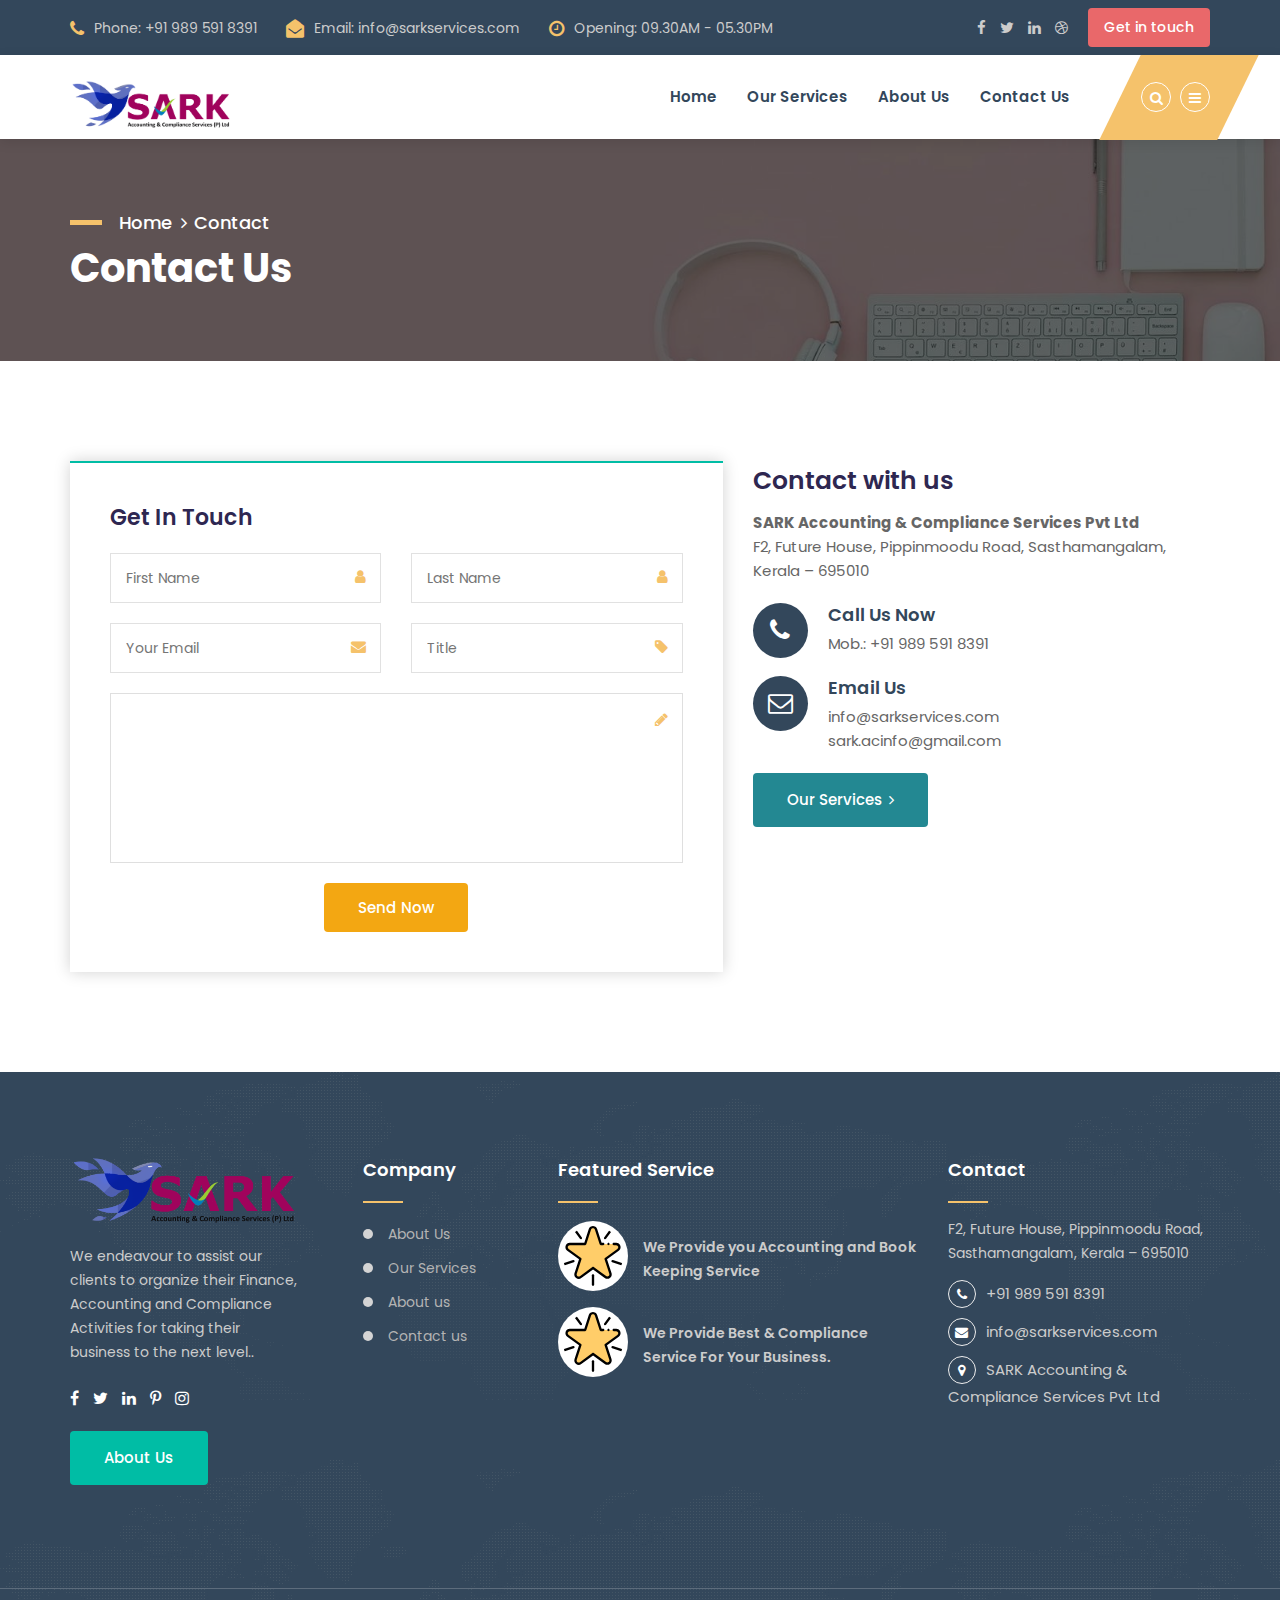
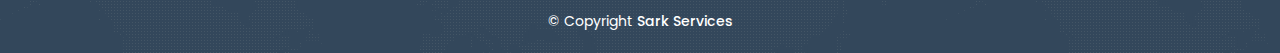
<file: contact.html>
<!DOCTYPE html>
<html lang="zxx">
	<head>
		<!-- Meta Tag -->
		<meta charset="utf-8">
		<meta http-equiv="X-UA-Compatible" content="IE=edge">
		<meta name='copyright' content='pavilan'>
		<meta http-equiv="X-UA-Compatible" content="IE=edge">
		<meta name="viewport" content="width=device-width, initial-scale=1, shrink-to-fit=no">
		
		<!-- Title Tag  -->
		<title>SARK Accounting & Compliance Services Pvt Ltd</title>
				<meta name="Description" content="We are a team of dedicated and experienced Finance professionals which aims to provide comprehensive business solutions in the areas of Finance Consulting. We endeavour to assist our clients to organize their Finance, Accounting and Compliance Activities for taking their business to the next level.">
		<meta name="Keywords" content="accounting, tax, ">
		
		<!-- Favicon -->
		<link rel="icon" type="image/favicon.png" href="img/favicon.png">
		
		<!-- Web Font -->
		<link href="https://fonts.googleapis.com/css2?family=Poppins:wght@300;400;500;600;700&display=swap" rel="stylesheet">
		
		<!-- Bizwheel Plugins CSS -->
		<link rel="stylesheet" href="css/animate.min.css">
		<link rel="stylesheet" href="css/bootstrap.min.css">
		<link rel="stylesheet" href="css/cubeportfolio.min.css">
		<link rel="stylesheet" href="css/font-awesome.css">
		<link rel="stylesheet" href="css/jquery.fancybox.min.css">
		<link rel="stylesheet" href="css/magnific-popup.min.css">
		<link rel="stylesheet" href="css/owl-carousel.min.css">
		<link rel="stylesheet" href="css/slicknav.min.css">

		<!-- Bizwheel Stylesheet -->  
		<link rel="stylesheet" href="css/reset.css">
		<link rel="stylesheet" href="style.css">
		<link rel="stylesheet" href="css/responsive.css">
		
		<!-- Bizwheel Colors -->
		<!--<link rel="stylesheet" href="css/skins/skin-1.css">
		<!--<link rel="stylesheet" href="css/skins/skin-2.css">-->
		<!--<link rel="stylesheet" href="css/skins/skin-3.css">-->
		<!--<link rel="stylesheet" href="css/skins/skin-4.css">-->
		
		<!--[if lt IE 9]>
			<script src="https://oss.maxcdn.com/libs/html5shiv/3.7.2/html5shiv.min.js"></script>
			<script src="https://oss.maxcdn.com/libs/respond.js/1.4.2/respond.min.js"></script>
		<![endif]-->
		
	</head>
	<body id="bg">
	
		<!-- Boxed Layout -->
		<div id="page" class="site boxed-layout"> 
		
		<!-- Preloader -->
		<div class="preeloader">
			<div class="preloader-spinner"></div>
		</div>
		<!--/ End Preloader -->
	
		<!-- Header -->
		<header class="header">
			<!-- Topbar -->
			<div class="topbar">
				<div class="container">
					<div class="row">
						<div class="col-lg-8 col-12">
							<!-- Top Contact -->
							<div class="top-contact">
								<div class="single-contact"><i class="fa fa-phone"></i>Phone: +91 989 591 8391</div> 
								<div class="single-contact"><i class="fa fa-envelope-open"></i>Email: info@sarkservices.com</div>	
								<div class="single-contact"><i class="fa fa-clock-o"></i>Opening: 09.30AM - 05.30PM</div> 
							</div>
							<!-- End Top Contact -->
						</div>	
						<div class="col-lg-4 col-12">
							<div class="topbar-right">
								<!-- Social Icons -->
								<ul class="social-icons">
									<li><a href="#"><i class="fa fa-facebook"></i></a></li>
									<li><a href="#"><i class="fa fa-twitter"></i></a></li>
									<li><a href="#"><i class="fa fa-linkedin"></i></a></li>
									<li><a href="#"><i class="fa fa-dribbble"></i></a></li>
								</ul>															
								<div class="button">
									<a href="contact" class="bizwheel-btn">Get in touch</a>
								</div>
							</div>
						</div>
					</div>
				</div>
			</div>
			<!--/ End Topbar -->
			<!-- Middle Header -->
			<div class="middle-header">
				<div class="container">
					<div class="row">
						<div class="col-12">
							<div class="middle-inner">
								<div class="row">
									<div class="col-lg-2 col-md-3 col-12">
										<!-- Logo -->
										<div class="logo">
											<!-- Image Logo -->
											<div class="img-logo">
												<a href="index">
													<img src="img/logo.png" alt="#">
												</a>
											</div>
										</div>								
										<div class="mobile-nav"></div>
									</div>
									<div class="col-lg-10 col-md-9 col-12">
										<div class="menu-area">
											<!-- Main Menu -->
											<nav class="navbar navbar-expand-lg">
												<div class="navbar-collapse">	
													<div class="nav-inner">	
														<div class="menu-home-menu-container">
															<!-- Naviagiton -->
															<ul id="nav" class="nav main-menu menu navbar-nav">
																<li><a href="index">Home</a></li>
																<li><a href="services">Our Services</a></li>
																<li><a href="about">About Us</a></li>
																<li><a href="contact">Contact Us</a></li>
															</ul>
															<!--/ End Naviagiton -->
														</div>
													</div>
												</div>
											</nav>
											<!--/ End Main Menu -->	
											<!-- Right Bar -->
											<div class="right-bar">
												<!-- Search Bar -->
												<ul class="right-nav">
													<li class="top-search"><a href="#0"><i class="fa fa-search"></i></a></li>
													<li class="bar"><a class="fa fa-bars"></a></li>
												</ul>
												<!--/ End Search Bar -->
												<!-- Search Form -->
												<div class="search-top">
													<form action="#" class="search-form" method="get">
														<input type="text" name="s" value="" placeholder="Search here"/>
														<button type="submit" id="searchsubmit"><i class="fa fa-search"></i></button>
													</form>
												</div>
												<!--/ End Search Form -->
											</div>	
											<!--/ End Right Bar -->
										</div>
									</div>
								</div>
							</div>
						</div>
					</div>
				</div>
			</div>
			<!--/ End Middle Header -->
			<!-- Sidebar Popup -->
			<div class="sidebar-popup">
				<div class="cross">
					<a class="btn"><i class="fa fa-close"></i></a>
				</div>
				<div class="single-content">
					<h4>About Sark</h4>
					<p>We are a team of dedicated and experienced Finance professionals which aims to provide comprehensive business solutions in the areas of Finance Consulting.</p>
					<!-- Social Icons -->
					<ul class="social">
						<li><a href="#"><i class="fa fa-facebook"></i></a></li>
						<li><a href="#"><i class="fa fa-twitter"></i></a></li>
						<li><a href="#"><i class="fa fa-linkedin"></i></a></li>
						<li><a href="#"><i class="fa fa-dribbble"></i></a></li>
					</ul>
				</div>
				<div class="single-content">
					<h4>Important Links</h4>   
					<ul class="links">
						<li><a href="about">About Us</a></li>
						<li><a href="services">Our Services</a></li>
						<li><a href="about">About us</a></li>
						<li><a href="contact">Contact us</a></li>
					</ul>
				</div>	
			</div>
			<!--/ Sidebar Popup -->	
		</header>
		<!--/ End Header -->
		
		<!-- Breadcrumb -->
		<div class="breadcrumbs overlay" style="background-image:url('img/about-us.jpg')">
			<div class="container">
				<div class="row">
					<div class="col-12">
						<div class="bread-inner">
							<!-- Bread Menu -->
							<div class="bread-menu">
								<ul>
									<li><a href="index">Home</a></li>
									<li><a href="contact">Contact</a></li>
								</ul>
							</div>
							<!-- Bread Title -->
							<div class="bread-title"><h2>Contact us</h2></div>
						</div>
					</div>
				</div>
			</div>
		</div>
		<!--/ End Breadcrumb -->
		
		<!-- Contact Us -->
		<section class="contact-us section-space">
			<div class="container">
				<div class="row">
					<div class="col-lg-7 col-md-7 col-12">
						<!-- Contact Form -->
						<div class="contact-form-area m-top-30">
							<h4>Get In Touch</h4>
							<form class="form" method="post" action="mailto:info@sarkservices.com" method="post" enctype="multipart/form-data" name="EmailForm">
								<div class="row">
									<div class="col-lg-6 col-md-6 col-12">
										<div class="form-group">
											<div class="icon"><i class="fa fa-user"></i></div>
											<input type="text" name="first_name" placeholder="First Name">
										</div>
									</div>
									<div class="col-lg-6 col-md-6 col-12">
										<div class="form-group">
											<div class="icon"><i class="fa fa-user"></i></div>
											<input type="text" name="last_name" placeholder="Last Name">
										</div>
									</div>
									<div class="col-lg-6 col-md-6 col-12">
										<div class="form-group">
											<div class="icon"><i class="fa fa-envelope"></i></div>
											<input type="email" name="email" placeholder="Your Email">
										</div>
									</div>
									<div class="col-lg-6 col-md-6 col-12">
										<div class="form-group">
											<div class="icon"><i class="fa fa-tag"></i></div>
											<input type="text" name="subject" placeholder="Title">
										</div>
									</div>
									<div class="col-12">
										<div class="form-group textarea">
											<div class="icon"><i class="fa fa-pencil"></i></div>
											<textarea type="textarea" name="message" rows="5"></textarea>
										</div>
									</div>
									<div class="col-12">
										<div class="form-group button">
											<button type="submit" value="Submit" class="bizwheel-btn theme-2">Send Now</button>
										</div>
									</div>
								</div>
							</form>
						</div>
						<!--/ End contact Form -->
					</div>
					<div class="col-lg-5 col-md-5 col-12">
						<div class="contact-box-main m-top-30">
							<div class="contact-title">
								<h2>Contact with us</h2>
								<p><b>SARK Accounting & Compliance Services Pvt Ltd</b></br>F2, Future House, Pippinmoodu Road, Sasthamangalam, Kerala – 695010</p>
							</div>
							<!-- Single Contact -->

							<!--/ End Single Contact -->
							<!-- Single Contact -->
							<div class="single-contact-box">
								<div class="c-icon"><i class="fa fa-phone"></i></div>
								<div class="c-text">
									<h4>Call Us Now</h4>
									<p>Mob.: +91 989 591 8391<br></p>
								</div>
							</div>
							<!--/ End Single Contact -->
							<!-- Single Contact -->
							<div class="single-contact-box">
								<div class="c-icon"><i class="fa fa-envelope-o"></i></div>
								<div class="c-text">
									<h4>Email Us</h4>
									<p>info@sarkservices.com<br>sark.acinfo@gmail.com</p>
								</div>
							</div>
							<!--/ End Single Contact -->
							<div class="button">
								<a href="services" class="bizwheel-btn theme-1">Our Services<i class="fa fa-angle-right"></i></a>
							</div>
						</div>
					</div>
				</div>
			</div>
		</section>	
		<!--/ End Contact Us -->
		
		<!-- Footer -->
		<footer class="footer" style="background-image:url('img/map.png')">
			<!-- Footer Top -->
			<div class="footer-top">
				<div class="container">
					<div class="row">
						<div class="col-lg-3 col-md-6 col-12">
							<!-- Footer About -->		
							<div class="single-widget footer-about widget">	
								<div class="logo">
									<div class="img-logo">
										<a class="logo" href="index">
											<img class="img-responsive" src="img/logo2.png" alt="logo">
										</a>
									</div>
								</div>
								<div class="footer-widget-about-description">
									<p>We endeavour to assist our clients to organize their Finance, Accounting and Compliance Activities for taking their business to the next level..</p>
								</div>	
								<div class="social">
									<!-- Social Icons -->
									<ul class="social-icons">
										<li><a class="facebook" href="#" target="_blank"><i class="fa fa-facebook"></i></a></li>
										<li><a class="twitter" href="#" target="_blank"><i class="fa fa-twitter"></i></a></li>
										<li><a class="linkedin" href="#" target="_blank"><i class="fa fa-linkedin"></i></a></li>
										<li><a class="pinterest" href="#" target="_blank"><i class="fa fa-pinterest-p"></i></a></li>
										<li><a class="instagram" href="#" target="_blank"><i class="fa fa-instagram"></i></a></li>
									</ul>
								</div>
								<div class="button"><a href="about" class="bizwheel-btn">About Us</a></div>
							</div>		
							<!--/ End Footer About -->		
						</div>
						<div class="col-lg-2 col-md-6 col-12">
							<!-- Footer Links -->		
							<div class="single-widget f-link widget">
								<h3 class="widget-title">Company</h3>
								<ul>
									<li><a href="about">About Us</a></li>
									<li><a href="services">Our Services</a></li>
									<li><a href="about">About us</a></li>
									<li><a href="contact">Contact us</a></li>
								</ul>
							</div>			
							<!--/ End Footer Links -->			
						</div>
						<div class="col-lg-4 col-md-6 col-12">
							<!-- Footer News -->
							<div class="single-widget footer-news widget">	
								<h3 class="widget-title">Featured Service</h3>
								<!-- Single News -->
								<div class="single-f-news">
									<div class="post-thumb"><a href="#"><img src="img/star.svg" alt="#"></a></div>
									<div class="content">
										<p class="post-meta"><time class="post-date"></time></p>
										<h4 class="title"><a href="our-services">We Provide you Accounting and Book Keeping Service</a></h4>
									</div>
								</div>
								<!--/ End Single News -->
								<!-- Single News -->
								<div class="single-f-news">
									<div class="post-thumb"><a href="#"><img src="img/star.svg" alt="#"></a></div>
									<div class="content">
										<p class="post-meta"><time class="post-date"></time></p>
										<h4 class="title"><a href="our-services">We Provide Best &amp; Compliance Service For Your Business.</a></h4>
									</div>
								</div>
								<!--/ End Single News -->
							</div>			
							<!--/ End Footer News -->			
						</div>
						<div class="col-lg-3 col-md-6 col-12">	
							<!-- Footer Contact -->		
							<div class="single-widget footer_contact widget">	
								<h3 class="widget-title">Contact</h3>
								<p>F2, Future House, Pippinmoodu Road, Sasthamangalam, Kerala – 695010</p>
								<ul class="address-widget-list">
									<li class="footer-mobile-number"><i class="fa fa-phone"></i>+91 989 591 8391</li>
									<li class="footer-mobile-number"><i class="fa fa-envelope"></i>info@sarkservices.com</li>
									<li class="footer-mobile-number"><i class="fa fa-map-marker"></i>SARK Accounting & Compliance Services Pvt Ltd</li>
								</ul>
							</div>		
							<!--/ End Footer Contact -->						
						</div>
					</div>

				</div>
			</div>
			<!-- Copyright -->
			<div class="copyright">
				<div class="container">
					<div class="row">
						<div class="col-12">
							<div class="copyright-content">
								<!-- Copyright Text -->
								<p>© Copyright <a href="https://sarkservices.com">Sark Services</a></p>
							</div>
						</div>
					</div>
				</div>
			</div>
			<!--/ End Copyright -->
		</footer>		
		<!-- Jquery JS -->
		<script src="js/jquery.min.js"></script>
		<script src="js/jquery-migrate-3.0.0.js"></script>
		<!-- Popper JS -->
		<script src="js/popper.min.js"></script>
		<!-- Bootstrap JS -->
		<script src="js/bootstrap.min.js"></script>
		<!-- Modernizr JS -->
		<script src="js/modernizr.min.js"></script>
		<!-- ScrollUp JS -->
		<script src="js/scrollup.js"></script>
		<!-- FacnyBox JS -->
		<script src="js/jquery-fancybox.min.js"></script>
		<!-- Cube Portfolio JS -->
		<script src="js/cubeportfolio.min.js"></script>
		<!-- Slick Nav JS -->
		<script src="js/slicknav.min.js"></script>
		<!-- Slick Nav JS -->
		<script src="js/slicknav.min.js"></script>
		<!-- Slick Slider JS -->
		<script src="js/owl-carousel.min.js"></script>
		<!-- Easing JS -->
		<script src="js/easing.js"></script>
		<!-- Magnipic Popup JS -->
		<script src="js/magnific-popup.min.js"></script>
		<!-- Active JS -->
		<script src="js/active.js"></script>
	</body>
</html>
</file>
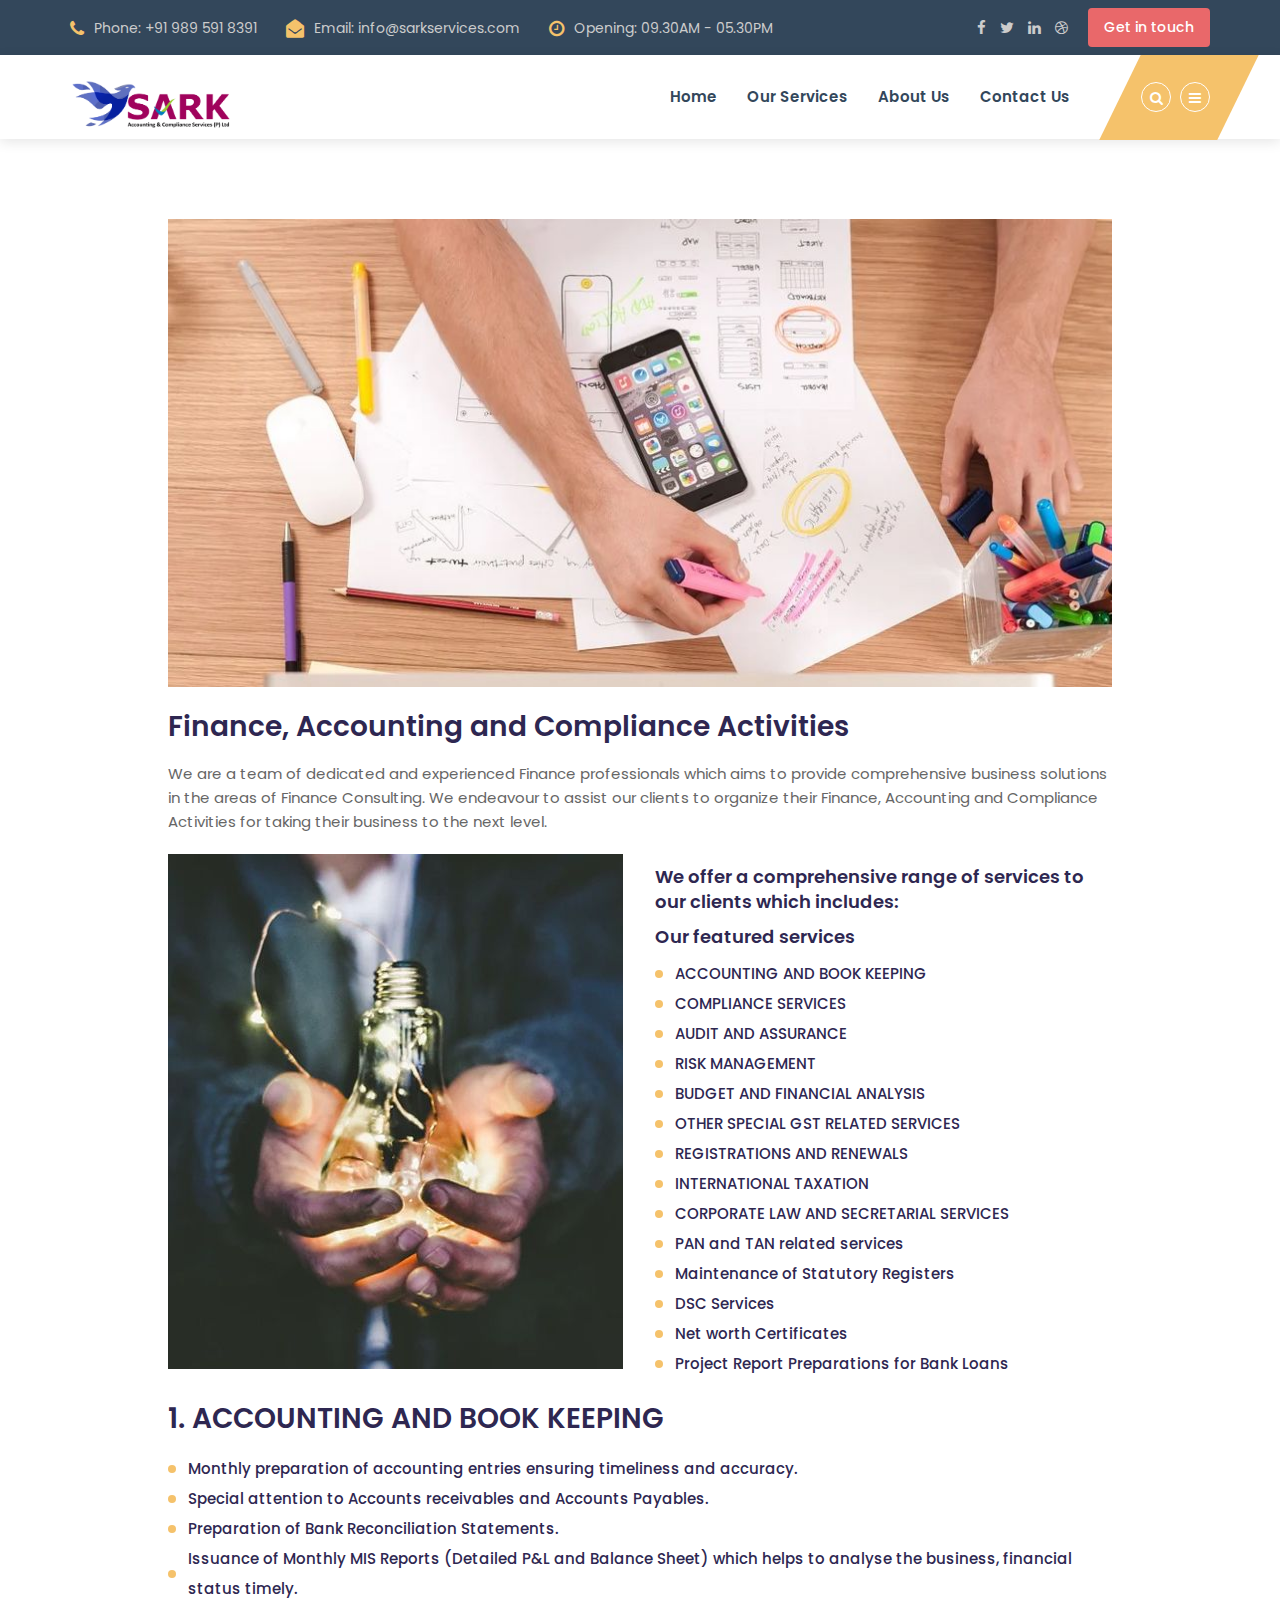
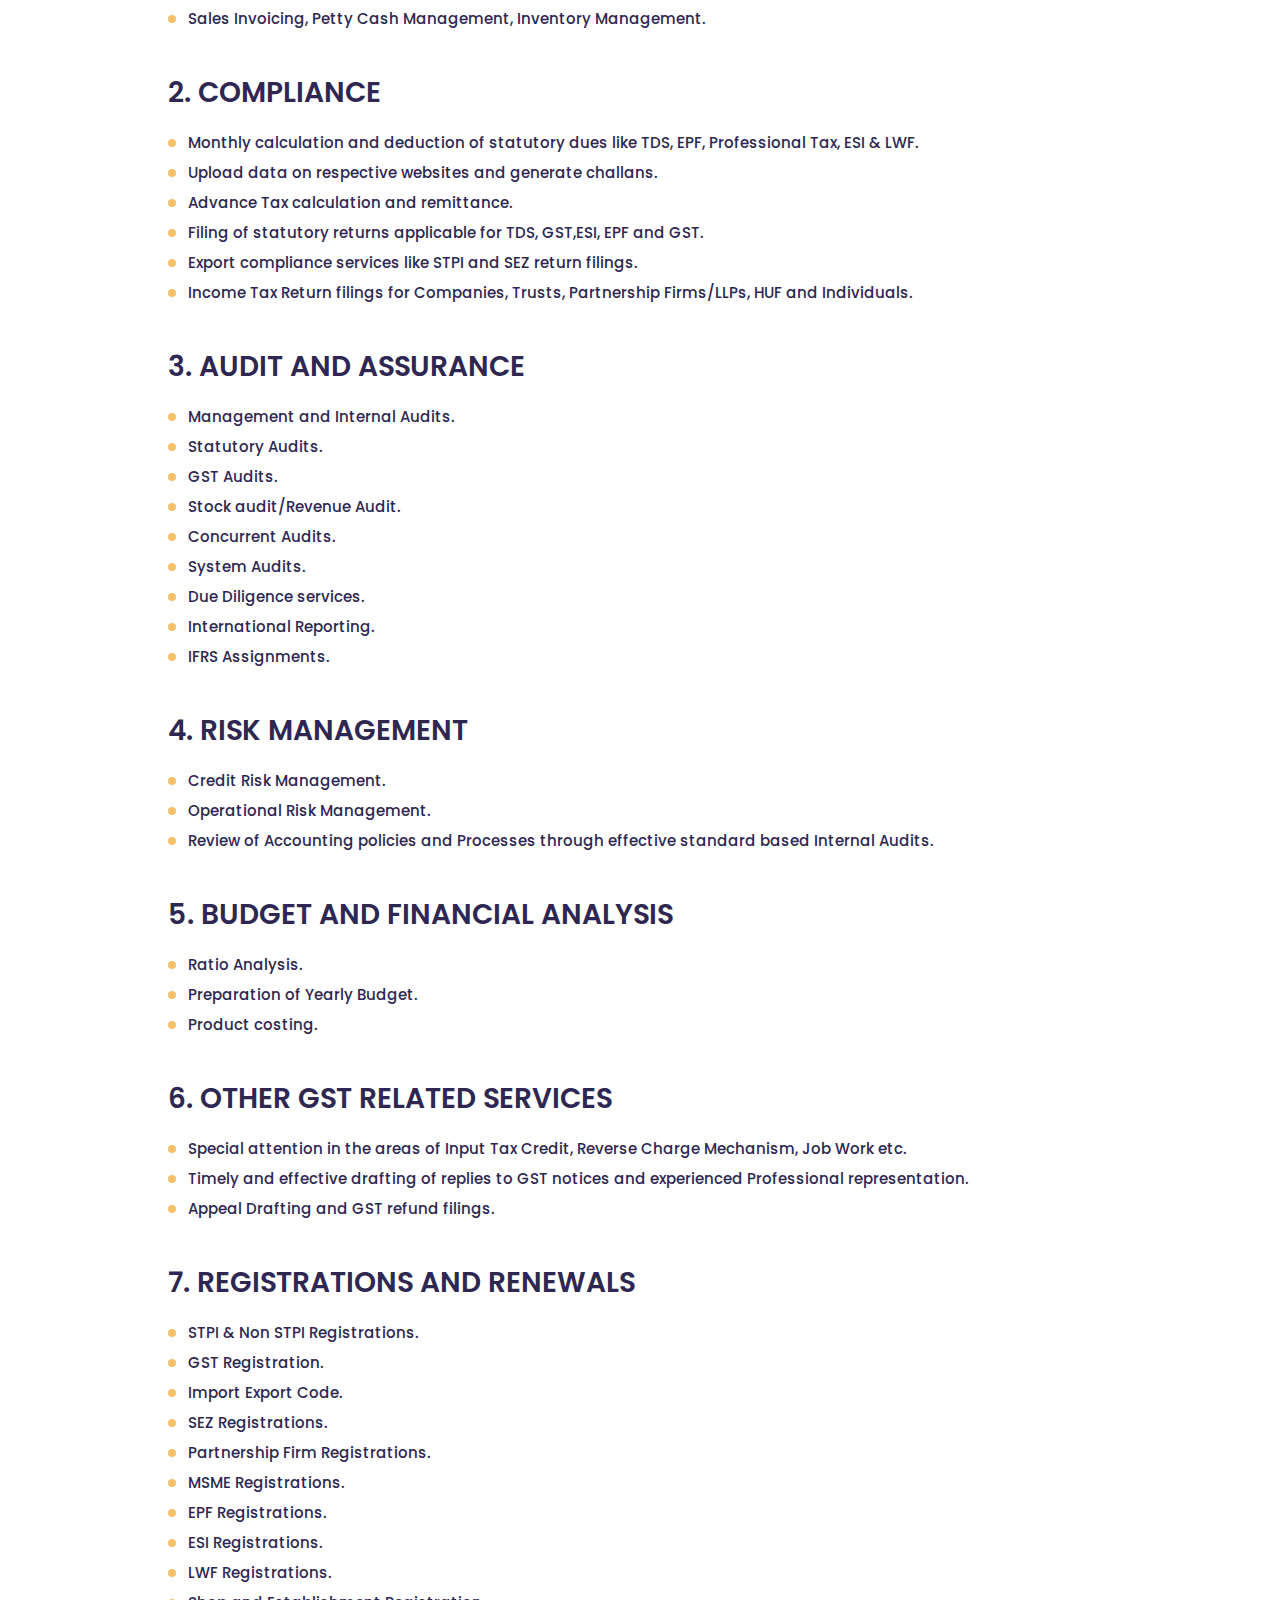
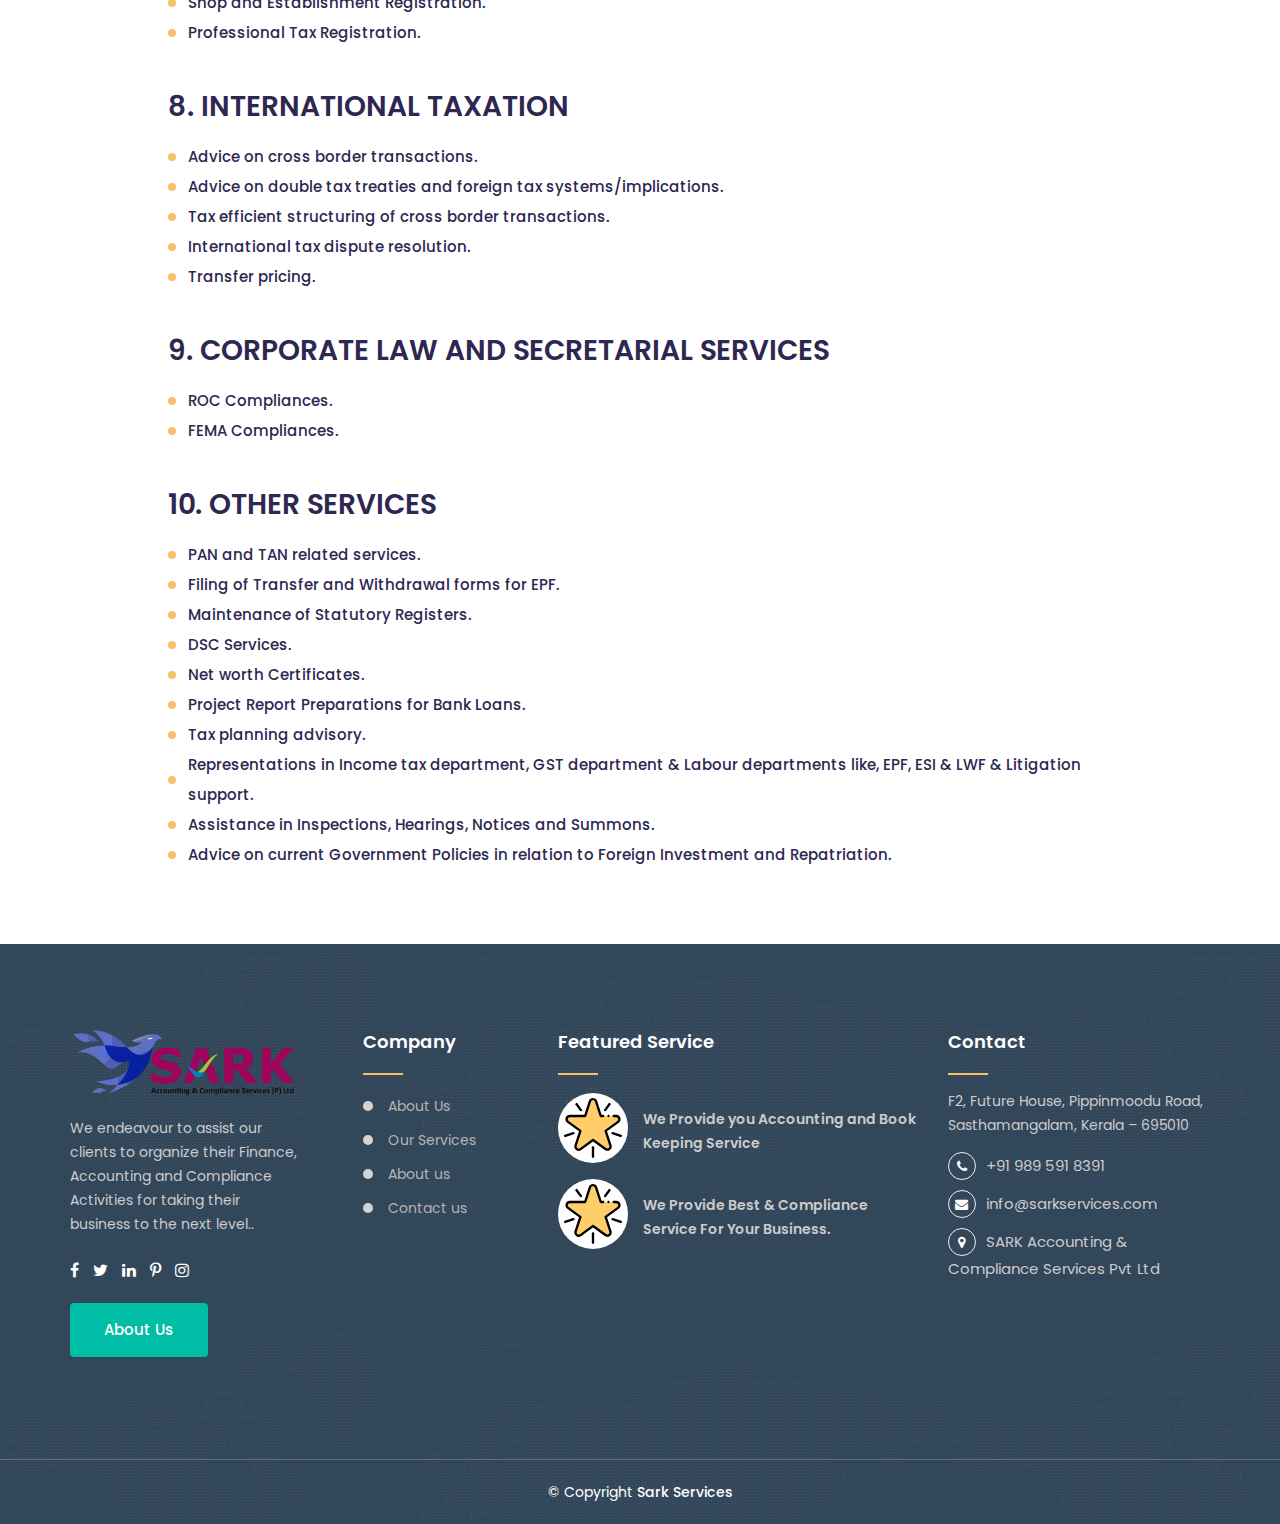
<file: our-services.html>
<!DOCTYPE html>
<html lang="zxx">
	<head>
		<!-- Meta Tag -->
		<meta charset="utf-8">
		<meta http-equiv="X-UA-Compatible" content="IE=edge">
		<meta name='copyright' content='pavilan'>
		<meta http-equiv="X-UA-Compatible" content="IE=edge">
		<meta name="viewport" content="width=device-width, initial-scale=1, shrink-to-fit=no">
		
		<!-- Title Tag  -->
		<title>Featured Services - SARK Accounting & Compliance Services</title>
				<meta name="Description" content="We are a team of dedicated and experienced Finance professionals which aims to provide comprehensive business solutions in the areas of Finance Consulting. We endeavour to assist our clients to organize their Finance, Accounting and Compliance Activities for taking their business to the next level.">
		<meta name="Keywords" content="accounting, tax, ">
		
		<!-- Favicon -->
		<link rel="icon" type="image/favicon.png" href="img/favicon.png">
		
		<!-- Web Font -->
		<link href="https://fonts.googleapis.com/css2?family=Poppins:wght@300;400;500;600;700&display=swap" rel="stylesheet">
		
		<!-- Bizwheel Plugins CSS -->
		<link rel="stylesheet" href="css/animate.min.css">
		<link rel="stylesheet" href="css/bootstrap.min.css">
		<link rel="stylesheet" href="css/cubeportfolio.min.css">
		<link rel="stylesheet" href="css/font-awesome.css">
		<link rel="stylesheet" href="css/jquery.fancybox.min.css">
		<link rel="stylesheet" href="css/magnific-popup.min.css">
		<link rel="stylesheet" href="css/owl-carousel.min.css">
		<link rel="stylesheet" href="css/slicknav.min.css">

		<!-- Bizwheel Stylesheet -->  
		<link rel="stylesheet" href="css/reset.css">
		<link rel="stylesheet" href="style.css">
		<link rel="stylesheet" href="css/responsive.css">
		
		<!-- Bizwheel Colors -->
		<!--<link rel="stylesheet" href="css/skins/skin-1.css">
		<!--<link rel="stylesheet" href="css/skins/skin-2.css">-->
		<!--<link rel="stylesheet" href="css/skins/skin-3.css">-->
		<!--<link rel="stylesheet" href="css/skins/skin-4.css">-->
		
		<!--[if lt IE 9]>
			<script src="https://oss.maxcdn.com/libs/html5shiv/3.7.2/html5shiv.min.js"></script>
			<script src="https://oss.maxcdn.com/libs/respond.js/1.4.2/respond.min.js"></script>
		<![endif]-->
		
	</head>
	<body id="bg">
	
		<!-- Boxed Layout -->
		<div id="page" class="site boxed-layout"> 
		
		<!-- Preloader -->
		<div class="preeloader">
			<div class="preloader-spinner"></div>
		</div>
		<!--/ End Preloader -->
	
		<!-- Header -->
		<header class="header">
			<!-- Topbar -->
			<div class="topbar">
				<div class="container">
					<div class="row">
						<div class="col-lg-8 col-12">
							<!-- Top Contact -->
							<div class="top-contact">
								<div class="single-contact"><i class="fa fa-phone"></i>Phone: +91 989 591 8391</div> 
								<div class="single-contact"><i class="fa fa-envelope-open"></i>Email: info@sarkservices.com</div>	
								<div class="single-contact"><i class="fa fa-clock-o"></i>Opening: 09.30AM - 05.30PM</div> 
							</div>
							<!-- End Top Contact -->
						</div>	
						<div class="col-lg-4 col-12">
							<div class="topbar-right">
								<!-- Social Icons -->
								<ul class="social-icons">
									<li><a href="#"><i class="fa fa-facebook"></i></a></li>
									<li><a href="#"><i class="fa fa-twitter"></i></a></li>
									<li><a href="#"><i class="fa fa-linkedin"></i></a></li>
									<li><a href="#"><i class="fa fa-dribbble"></i></a></li>
								</ul>															
								<div class="button">
									<a href="contact" class="bizwheel-btn">Get in touch</a>
								</div>
							</div>
						</div>
					</div>
				</div>
			</div>
			<!--/ End Topbar -->
			<!-- Middle Header -->
			<div class="middle-header">
				<div class="container">
					<div class="row">
						<div class="col-12">
							<div class="middle-inner">
								<div class="row">
									<div class="col-lg-2 col-md-3 col-12">
										<!-- Logo -->
										<div class="logo">
											<!-- Image Logo -->
											<div class="img-logo">
												<a href="index">
													<img src="img/logo.png" alt="#">
												</a>
											</div>
										</div>								
										<div class="mobile-nav"></div>
									</div>
									<div class="col-lg-10 col-md-9 col-12">
										<div class="menu-area">
											<!-- Main Menu -->
											<nav class="navbar navbar-expand-lg">
												<div class="navbar-collapse">	
													<div class="nav-inner">	
														<div class="menu-home-menu-container">
															<!-- Naviagiton -->
															<ul id="nav" class="nav main-menu menu navbar-nav">
																<li><a href="index">Home</a></li>
																<li><a href="services">Our Services</a></li>
																<li><a href="about">About Us</a></li>
																<li><a href="contact">Contact Us</a></li>
															</ul>
															<!--/ End Naviagiton -->
														</div>
													</div>
												</div>
											</nav>
											<!--/ End Main Menu -->	
											<!-- Right Bar -->
											<div class="right-bar">
												<!-- Search Bar -->
												<ul class="right-nav">
													<li class="top-search"><a href="#0"><i class="fa fa-search"></i></a></li>
													<li class="bar"><a class="fa fa-bars"></a></li>
												</ul>
												<!--/ End Search Bar -->
												<!-- Search Form -->
												<div class="search-top">
													<form action="#" class="search-form" method="get">
														<input type="text" name="s" value="" placeholder="Search here"/>
														<button type="submit" id="searchsubmit"><i class="fa fa-search"></i></button>
													</form>
												</div>
												<!--/ End Search Form -->
											</div>	
											<!--/ End Right Bar -->
										</div>
									</div>
								</div>
							</div>
						</div>
					</div>
				</div>
			</div>
			<!--/ End Middle Header -->
			<!-- Sidebar Popup -->
			<div class="sidebar-popup">
				<div class="cross">
					<a class="btn"><i class="fa fa-close"></i></a>
				</div>
				<div class="single-content">
					<h4>About Sark</h4>
					<p>We are a team of dedicated and experienced Finance professionals which aims to provide comprehensive business solutions in the areas of Finance Consulting.</p>
					<!-- Social Icons -->
					<ul class="social">
						<li><a href="#"><i class="fa fa-facebook"></i></a></li>
						<li><a href="#"><i class="fa fa-twitter"></i></a></li>
						<li><a href="#"><i class="fa fa-linkedin"></i></a></li>
						<li><a href="#"><i class="fa fa-dribbble"></i></a></li>
					</ul>
				</div>
				<div class="single-content">
					<h4>Important Links</h4>   
					<ul class="links">
						<li><a href="about">About Us</a></li>
						<li><a href="services">Our Services</a></li>
						<li><a href="about">About us</a></li>
						<li><a href="contact">Contact us</a></li>
					</ul>
				</div>	
			</div>
			<!--/ Sidebar Popup -->	
		</header>
		<!--/ End Header -->
		
		<!-- Breadcrumb -->

		<!-- / End Breadcrumb -->
		
		<!-- Blog Single -->
		<section class="news-area archive blog-single section-padding">
			<div class="container">
				<div class="row">
					<div class="col-lg-10 offset-lg-1 col-md-10 offset-md-1 col-12">
						<div class="row">
							<div class="col-12">
								<div class="blog-single-main">
									<div class="main-image">
										<img src="img/services-full.jpg" alt="#">
									</div>
									<div class="blog-detail">
										<!-- News meta -->

										<h1 class="blog-title">Finance, Accounting and Compliance Activities</h1>
										<p>We are a team of dedicated and experienced Finance professionals which aims to provide comprehensive business solutions in the areas of Finance Consulting. We endeavour to assist our clients to organize their Finance, Accounting and Compliance Activities for taking their business to the next level.</p>
										<div class="row blog-space">
											<div class="col-lg-6">
												<img src="img/bulb.jpg" alt="#">
											</div>
											<div class="col-lg-6">
												<h5>We offer a comprehensive range of services to our clients which includes:</h5>
												<h5>Our featured services</h5>
												<ul>
													<li>ACCOUNTING AND BOOK KEEPING</li>
													<li>COMPLIANCE  SERVICES</li>
													<li>AUDIT AND ASSURANCE</li>
													<li>RISK MANAGEMENT</li>
													<li>BUDGET AND FINANCIAL ANALYSIS</li>
													<li>OTHER SPECIAL GST RELATED SERVICES</li>
													<li>REGISTRATIONS AND RENEWALS</li>
													<li>INTERNATIONAL TAXATION</li>
													<li>CORPORATE LAW AND SECRETARIAL SERVICES</li>
													<li>PAN and TAN related services</li>
													<li>Maintenance of Statutory Registers</li>
													<li>DSC Services</li>
													<li>Net worth Certificates</li>
													<li>Project Report Preparations for Bank Loans</li>
												</ul>
											</div>
										</div>
										<h2 class="blog-title">1. ACCOUNTING AND BOOK KEEPING</h2>
										<ul>
										<li>Monthly preparation of accounting entries ensuring timeliness and accuracy.</li>
										<li>Special attention to Accounts receivables and Accounts Payables. </li>
										<li>Preparation of Bank Reconciliation Statements.</li>
										<li>Issuance of Monthly MIS Reports (Detailed P&L and Balance Sheet) which helps to analyse the business, financial status timely.</li>
										<li>Sales Invoicing, Petty Cash Management, Inventory Management.</li>
										</ul>
										<br>
										<!-- Blockquote -->
										<h2 class="blog-title">2. COMPLIANCE</h2>
										<ul>
										<li>Monthly calculation and deduction of statutory dues like TDS, EPF, Professional Tax, ESI & LWF.</li>
										<li>Upload data on respective websites and generate challans.</li>
										<li>Advance Tax calculation and remittance.</li>
										<li>Filing of statutory returns applicable for TDS, GST,ESI, EPF and GST.</li>
										<li>Export compliance services like STPI and SEZ return filings.</li>
										<li>Income Tax Return filings for Companies, Trusts, Partnership Firms/LLPs, HUF and Individuals.</li>
										</ul>

										<br>
										<!-- Blockquote -->
										<h2 class="blog-title">3. AUDIT AND ASSURANCE</h2>
										<ul>
										<li>Management and Internal Audits.</li>
										<li>Statutory Audits.</li>
										<li>GST Audits.</li>
										<li>Stock audit/Revenue Audit.</li>
										<li>Concurrent Audits.</li>
										<li>System Audits.</li>
										<li>Due Diligence services.</li>
										<li>International Reporting.</li>
										<li>IFRS Assignments.</li>
										</ul>
										
										<br>
										<!-- Blockquote -->
										<h2 class="blog-title">4. RISK MANAGEMENT</h2>
										<ul>
										<li> Credit Risk Management.</li>
										<li> Operational Risk Management.</li>
										<li> Review of Accounting policies and Processes through effective standard based Internal Audits.</li>
										</ul>
										<!-- Post Nav -->
										
										    <br>
	<h2 class="blog-title">5. BUDGET AND FINANCIAL ANALYSIS</h2>
	<ul>
    <li> Ratio Analysis.</li>
    <li> Preparation of Yearly Budget.</li>
    <li> Product costing.</li>
	</ul>

	<br>
	<h2 class="blog-title">6. OTHER GST RELATED SERVICES</h2>
	<ul>
    <li> Special attention in the areas of Input Tax Credit, Reverse Charge Mechanism, Job Work etc.</li>
    <li> Timely and effective drafting of replies to GST notices and experienced Professional representation.</li>
    <li> Appeal Drafting and GST refund filings.</li>
	</ul>
	
	<br>
    <h2 class="blog-title">7. REGISTRATIONS AND RENEWALS</h2>
	<ul>
    <li> STPI & Non STPI Registrations.</li>
    <li> GST Registration.</li>
    <li> Import Export Code.</li>
    <li> SEZ Registrations.</li>
    <li> Partnership Firm Registrations.</li>
    <li> MSME Registrations.</li>
    <li> EPF Registrations.</li>
    <li> ESI Registrations.</li>
    <li> LWF Registrations.</li>
    <li> Shop and Establishment Registration.</li>
    <li> Professional Tax Registration.</li>
	</ul>
	
	<br>
    <h2 class="blog-title">8. INTERNATIONAL TAXATION</h2>
	<ul>
    <li> Advice on cross border transactions.</li>
    <li> Advice on double tax treaties and foreign tax systems/implications.</li>
    <li> Tax efficient structuring of cross border transactions.</li>
    <li> International tax dispute resolution.</li>
    <li> Transfer pricing.</li>
	</ul>
	
	<br>
    <h2 class="blog-title">9. CORPORATE LAW AND SECRETARIAL SERVICES</h2>
	<ul>
    <li> ROC Compliances.</li>
    <li> FEMA Compliances.</li>
	</ul>
	
	<br>
    <h2 class="blog-title">10. OTHER SERVICES</h2>
	<ul>
	<li> PAN and TAN related services.</li>
    <li> Filing of Transfer and Withdrawal forms for EPF.</li>
    <li> Maintenance of Statutory Registers.</li>
    <li> DSC Services.</li>
    <li> Net worth Certificates.</li>
    <li> Project Report Preparations for Bank Loans.</li>
    <li> Tax planning advisory.</li>
    <li> Representations in Income tax department, GST department & Labour departments like, EPF, ESI & LWF & Litigation support.</li>
    <li> Assistance in Inspections, Hearings, Notices and Summons.</li>
    <li> Advice on current Government Policies in relation to Foreign Investment and Repatriation.</li>
	</ul>
	<br>

									</div>
								</div>
							</div>
						</div>
						
					</div>		
				</div>
			</div>
		</section>	
		<!--/ End Services -->
		
		
		<!-- Footer -->
		<footer class="footer" style="background-image:url('img/map.png')">
			<!-- Footer Top -->
			<div class="footer-top">
				<div class="container">
					<div class="row">
						<div class="col-lg-3 col-md-6 col-12">
							<!-- Footer About -->		
							<div class="single-widget footer-about widget">	
								<div class="logo">
									<div class="img-logo">
										<a class="logo" href="index">
											<img class="img-responsive" src="img/logo2.png" alt="logo">
										</a>
									</div>
								</div>
								<div class="footer-widget-about-description">
									<p>We endeavour to assist our clients to organize their Finance, Accounting and Compliance Activities for taking their business to the next level..</p>
								</div>	
								<div class="social">
									<!-- Social Icons -->
									<ul class="social-icons">
										<li><a class="facebook" href="#" target="_blank"><i class="fa fa-facebook"></i></a></li>
										<li><a class="twitter" href="#" target="_blank"><i class="fa fa-twitter"></i></a></li>
										<li><a class="linkedin" href="#" target="_blank"><i class="fa fa-linkedin"></i></a></li>
										<li><a class="pinterest" href="#" target="_blank"><i class="fa fa-pinterest-p"></i></a></li>
										<li><a class="instagram" href="#" target="_blank"><i class="fa fa-instagram"></i></a></li>
									</ul>
								</div>
								<div class="button"><a href="about" class="bizwheel-btn">About Us</a></div>
							</div>		
							<!--/ End Footer About -->		
						</div>
						<div class="col-lg-2 col-md-6 col-12">
							<!-- Footer Links -->		
							<div class="single-widget f-link widget">
								<h3 class="widget-title">Company</h3>
								<ul>
									<li><a href="about">About Us</a></li>
									<li><a href="services">Our Services</a></li>
									<li><a href="about">About us</a></li>
									<li><a href="contact">Contact us</a></li>
								</ul>
							</div>			
							<!--/ End Footer Links -->			
						</div>
						<div class="col-lg-4 col-md-6 col-12">
							<!-- Footer News -->
							<div class="single-widget footer-news widget">	
								<h3 class="widget-title">Featured Service</h3>
								<!-- Single News -->
								<div class="single-f-news">
									<div class="post-thumb"><a href="#"><img src="img/star.svg" alt="#"></a></div>
									<div class="content">
										<p class="post-meta"><time class="post-date"></time></p>
										<h4 class="title"><a href="our-services">We Provide you Accounting and Book Keeping Service</a></h4>
									</div>
								</div>
								<!--/ End Single News -->
								<!-- Single News -->
								<div class="single-f-news">
									<div class="post-thumb"><a href="#"><img src="img/star.svg" alt="#"></a></div>
									<div class="content">
										<p class="post-meta"><time class="post-date"></time></p>
										<h4 class="title"><a href="our-services">We Provide Best &amp; Compliance Service For Your Business.</a></h4>
									</div>
								</div>
								<!--/ End Single News -->
							</div>			
							<!--/ End Footer News -->			
						</div>
						<div class="col-lg-3 col-md-6 col-12">	
							<!-- Footer Contact -->		
							<div class="single-widget footer_contact widget">	
								<h3 class="widget-title">Contact</h3>
								<p>F2, Future House, Pippinmoodu Road, Sasthamangalam, Kerala – 695010</p>
								<ul class="address-widget-list">
									<li class="footer-mobile-number"><i class="fa fa-phone"></i>+91 989 591 8391</li>
									<li class="footer-mobile-number"><i class="fa fa-envelope"></i>info@sarkservices.com</li>
									<li class="footer-mobile-number"><i class="fa fa-map-marker"></i>SARK Accounting & Compliance Services Pvt Ltd</li>
								</ul>
							</div>		
							<!--/ End Footer Contact -->						
						</div>
					</div>

				</div>
			</div>
			<!-- Copyright -->
			<div class="copyright">
				<div class="container">
					<div class="row">
						<div class="col-12">
							<div class="copyright-content">
								<!-- Copyright Text -->
								<p>© Copyright <a href="https://sarkservices.com">Sark Services</a></p>
							</div>
						</div>
					</div>
				</div>
			</div>
			<!--/ End Copyright -->
		</footer>		
		<!-- Jquery JS -->
		<script src="js/jquery.min.js"></script>
		<script src="js/jquery-migrate-3.0.0.js"></script>
		<!-- Popper JS -->
		<script src="js/popper.min.js"></script>
		<!-- Bootstrap JS -->
		<script src="js/bootstrap.min.js"></script>
		<!-- Modernizr JS -->
		<script src="js/modernizr.min.js"></script>
		<!-- ScrollUp JS -->
		<script src="js/scrollup.js"></script>
		<!-- FacnyBox JS -->
		<script src="js/jquery-fancybox.min.js"></script>
		<!-- Cube Portfolio JS -->
		<script src="js/cubeportfolio.min.js"></script>
		<!-- Slick Nav JS -->
		<script src="js/slicknav.min.js"></script>
		<!-- Slick Nav JS -->
		<script src="js/slicknav.min.js"></script>
		<!-- Slick Slider JS -->
		<script src="js/owl-carousel.min.js"></script>
		<!-- Easing JS -->
		<script src="js/easing.js"></script>
		<!-- Magnipic Popup JS -->
		<script src="js/magnific-popup.min.js"></script>
		<!-- Active JS -->
		<script src="js/active.js"></script>
	</body>
</html>
</file>
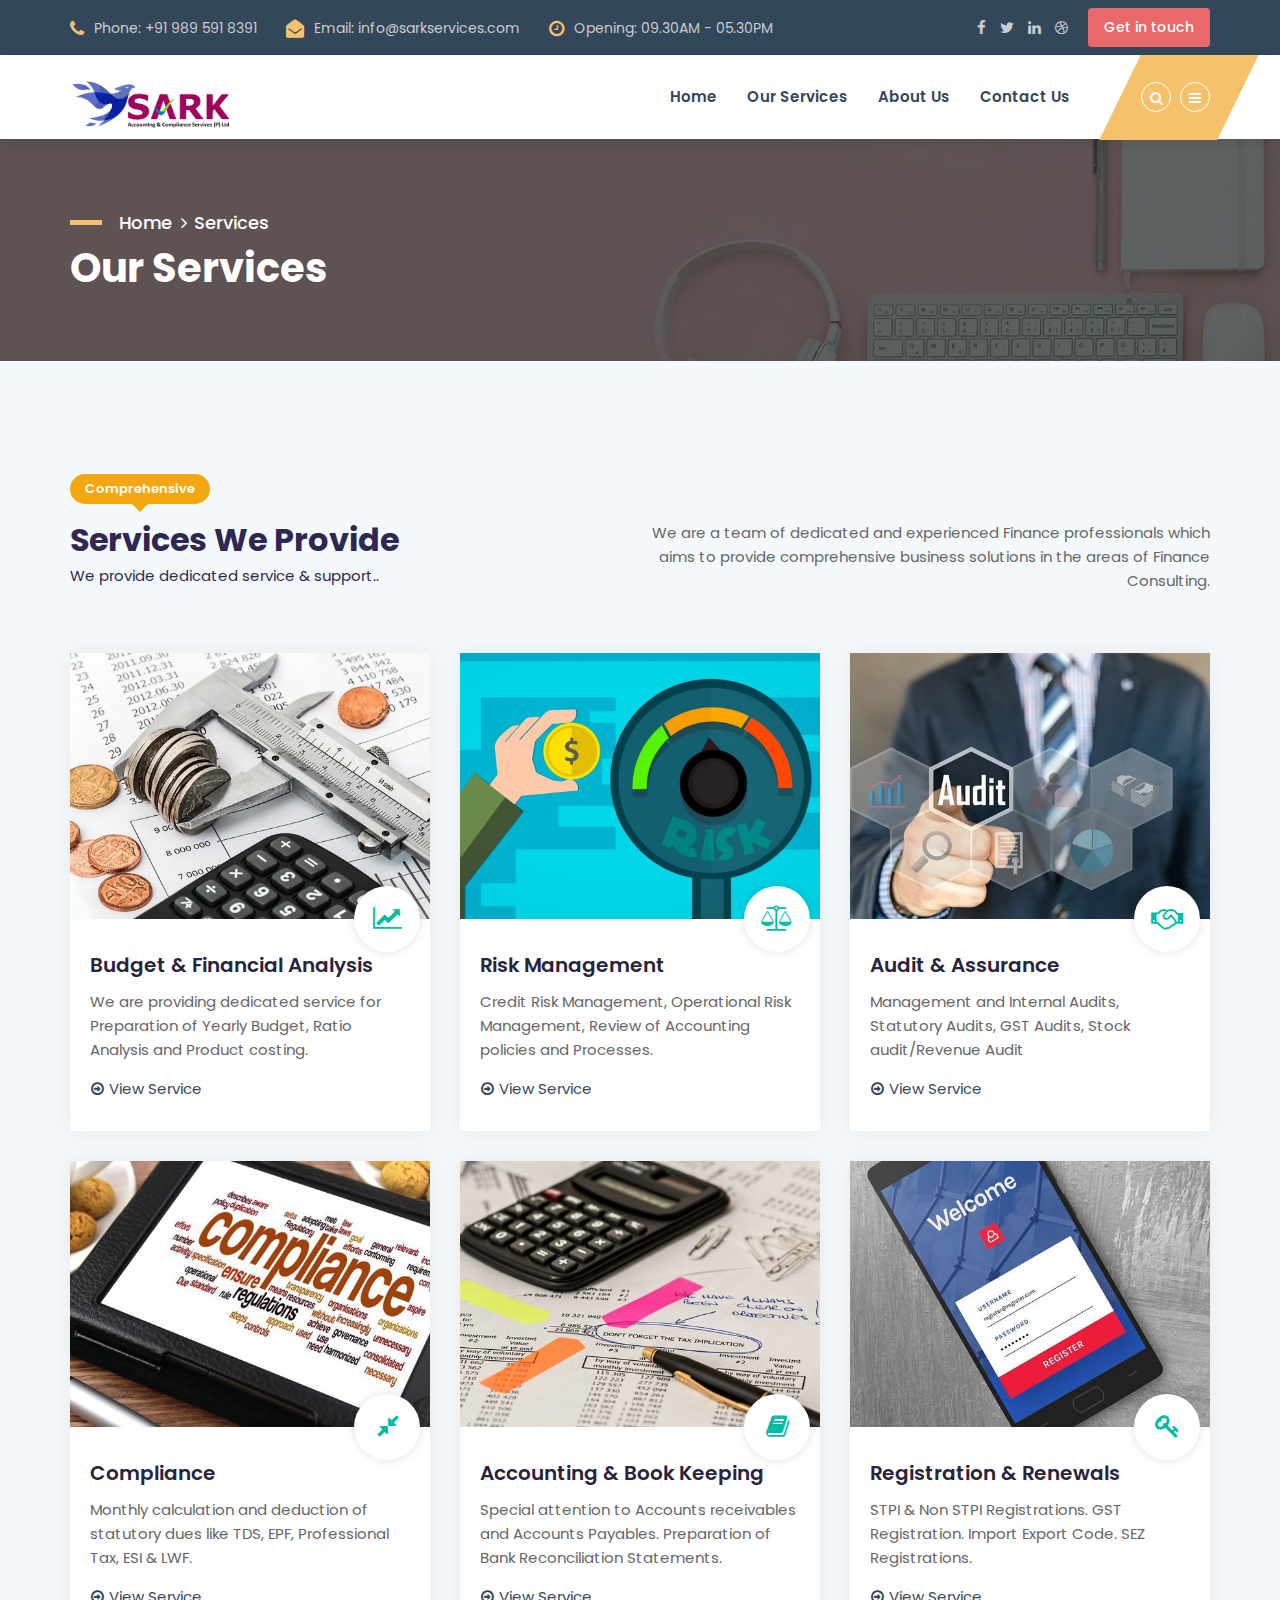
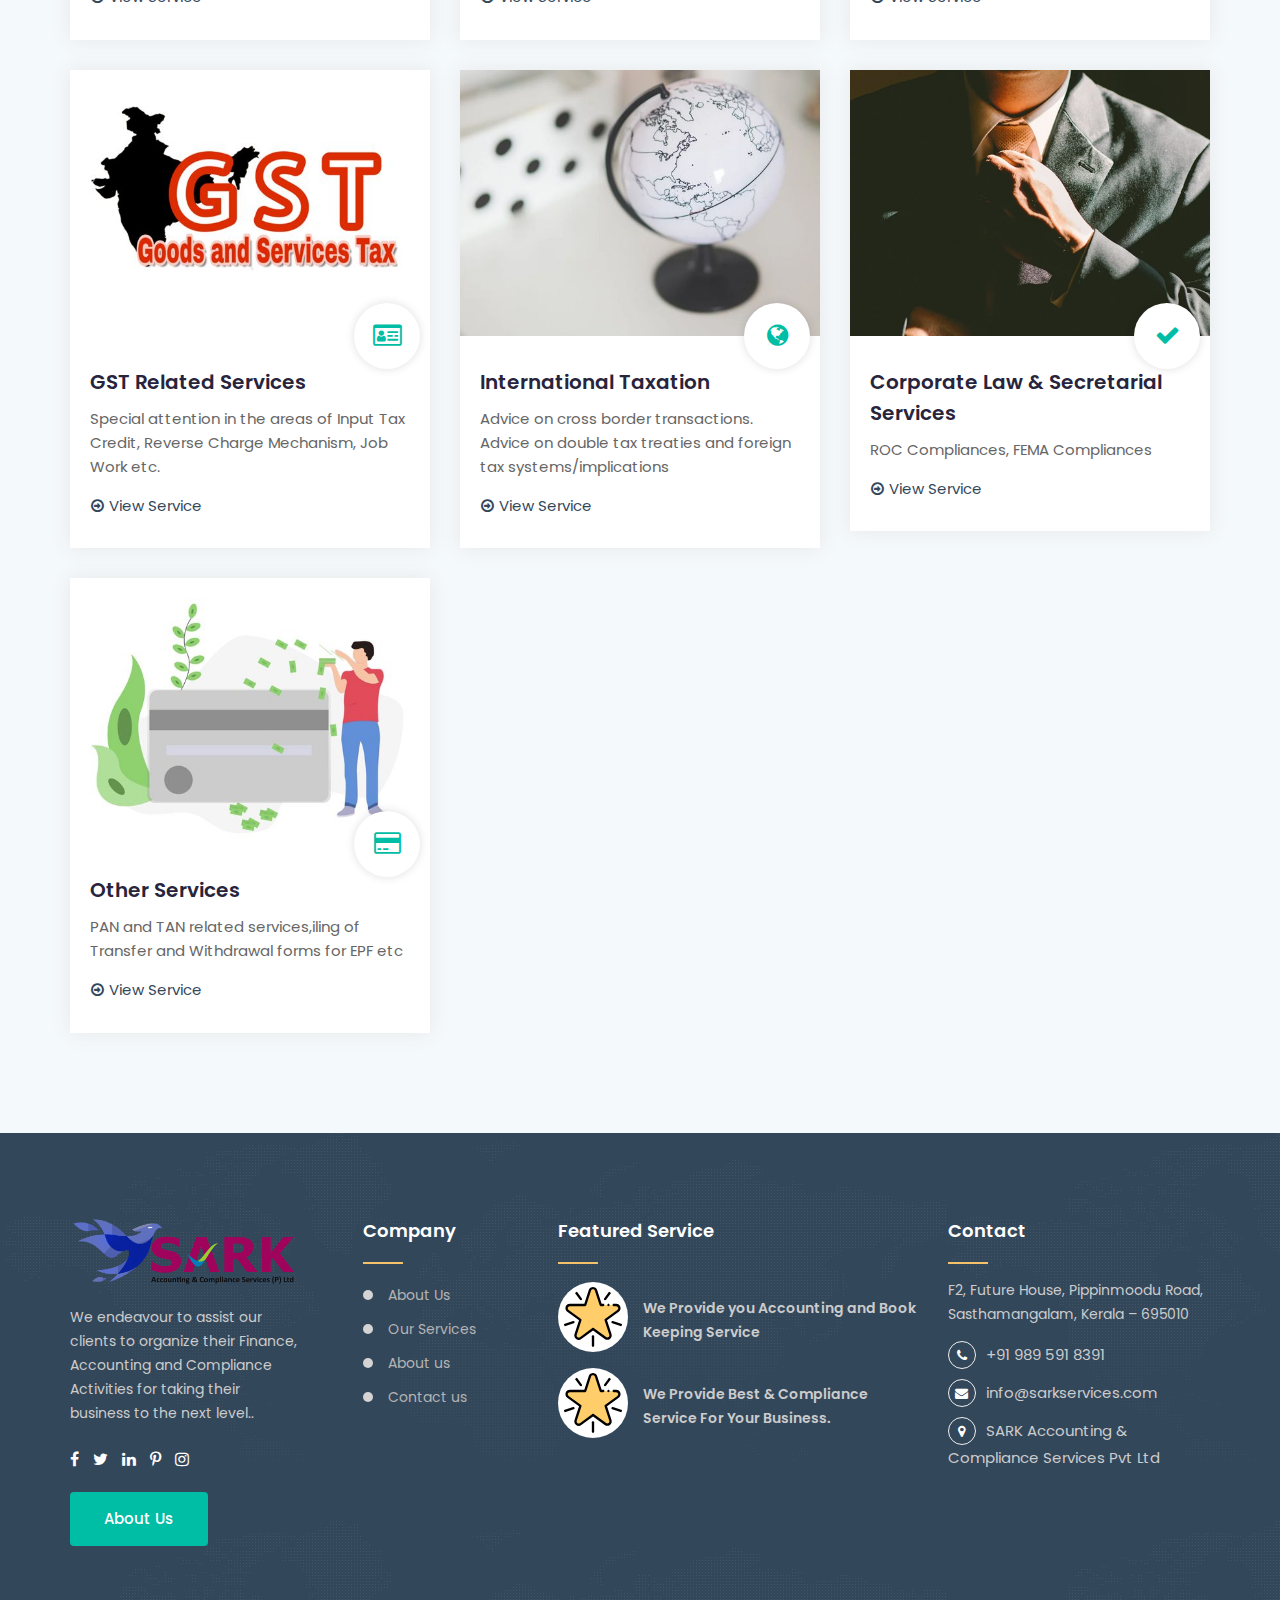
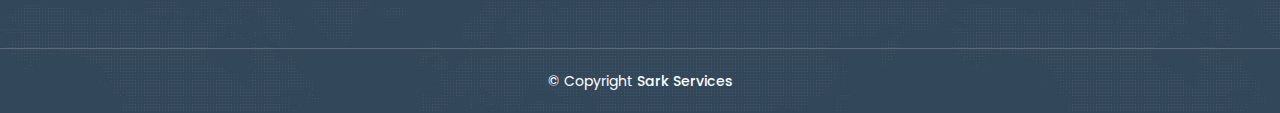
<file: services.html>
<!DOCTYPE html>
<html lang="zxx">
	<head>
		<!-- Meta Tag -->
		<meta charset="utf-8">
		<meta http-equiv="X-UA-Compatible" content="IE=edge">
		<meta name='copyright' content='pavilan'>
		<meta http-equiv="X-UA-Compatible" content="IE=edge">
		<meta name="viewport" content="width=device-width, initial-scale=1, shrink-to-fit=no">
		
		<!-- Title Tag  -->
		<title>Services - SARK Accounting & Compliance</title>
				<meta name="Description" content="We are a team of dedicated and experienced Finance professionals which aims to provide comprehensive business solutions in the areas of Finance Consulting. We endeavour to assist our clients to organize their Finance, Accounting and Compliance Activities for taking their business to the next level.">
		<meta name="Keywords" content="accounting, tax, ">
		
		<!-- Favicon -->
		<link rel="icon" type="image/favicon.png" href="img/favicon.png">
		
		<!-- Web Font -->
		<link href="https://fonts.googleapis.com/css2?family=Poppins:wght@300;400;500;600;700&display=swap" rel="stylesheet">
		
		<!-- Bizwheel Plugins CSS -->
		<link rel="stylesheet" href="css/animate.min.css">
		<link rel="stylesheet" href="css/bootstrap.min.css">
		<link rel="stylesheet" href="css/cubeportfolio.min.css">
		<link rel="stylesheet" href="css/font-awesome.css">
		<link rel="stylesheet" href="css/jquery.fancybox.min.css">
		<link rel="stylesheet" href="css/magnific-popup.min.css">
		<link rel="stylesheet" href="css/owl-carousel.min.css">
		<link rel="stylesheet" href="css/slicknav.min.css">

		<!-- Bizwheel Stylesheet -->  
		<link rel="stylesheet" href="css/reset.css">
		<link rel="stylesheet" href="style.css">
		<link rel="stylesheet" href="css/responsive.css">
		
		<!-- Bizwheel Colors -->
		<!--<link rel="stylesheet" href="css/skins/skin-1.css">
		<!--<link rel="stylesheet" href="css/skins/skin-2.css">-->
		<!--<link rel="stylesheet" href="css/skins/skin-3.css">-->
		<!--<link rel="stylesheet" href="css/skins/skin-4.css">-->
		
		<!--[if lt IE 9]>
			<script src="https://oss.maxcdn.com/libs/html5shiv/3.7.2/html5shiv.min.js"></script>
			<script src="https://oss.maxcdn.com/libs/respond.js/1.4.2/respond.min.js"></script>
		<![endif]-->
		
	</head>
	<body id="bg">
	
		<!-- Boxed Layout -->
		<div id="page" class="site boxed-layout"> 
		
		<!-- Preloader -->
		<div class="preeloader">
			<div class="preloader-spinner"></div>
		</div>
		<!--/ End Preloader -->
	
		<!-- Header -->
		<header class="header">
			<!-- Topbar -->
			<div class="topbar">
				<div class="container">
					<div class="row">
						<div class="col-lg-8 col-12">
							<!-- Top Contact -->
							<div class="top-contact">
								<div class="single-contact"><i class="fa fa-phone"></i>Phone: +91 989 591 8391</div> 
								<div class="single-contact"><i class="fa fa-envelope-open"></i>Email: info@sarkservices.com</div>	
								<div class="single-contact"><i class="fa fa-clock-o"></i>Opening: 09.30AM - 05.30PM</div> 
							</div>
							<!-- End Top Contact -->
						</div>	
						<div class="col-lg-4 col-12">
							<div class="topbar-right">
								<!-- Social Icons -->
								<ul class="social-icons">
									<li><a href="#"><i class="fa fa-facebook"></i></a></li>
									<li><a href="#"><i class="fa fa-twitter"></i></a></li>
									<li><a href="#"><i class="fa fa-linkedin"></i></a></li>
									<li><a href="#"><i class="fa fa-dribbble"></i></a></li>
								</ul>															
								<div class="button">
									<a href="contact" class="bizwheel-btn">Get in touch</a>
								</div>
							</div>
						</div>
					</div>
				</div>
			</div>
			<!--/ End Topbar -->
			<!-- Middle Header -->
			<div class="middle-header">
				<div class="container">
					<div class="row">
						<div class="col-12">
							<div class="middle-inner">
								<div class="row">
									<div class="col-lg-2 col-md-3 col-12">
										<!-- Logo -->
										<div class="logo">
											<!-- Image Logo -->
											<div class="img-logo">
												<a href="index">
													<img src="img/logo.png" alt="#">
												</a>
											</div>
										</div>								
										<div class="mobile-nav"></div>
									</div>
									<div class="col-lg-10 col-md-9 col-12">
										<div class="menu-area">
											<!-- Main Menu -->
											<nav class="navbar navbar-expand-lg">
												<div class="navbar-collapse">	
													<div class="nav-inner">	
														<div class="menu-home-menu-container">
															<!-- Naviagiton -->
															<ul id="nav" class="nav main-menu menu navbar-nav">
																<li><a href="index">Home</a></li>
																<li><a href="services">Our Services</a></li>
																<li><a href="about">About Us</a></li>
																<li><a href="contact">Contact Us</a></li>
															</ul>
															<!--/ End Naviagiton -->
														</div>
													</div>
												</div>
											</nav>
											<!--/ End Main Menu -->	
											<!-- Right Bar -->
											<div class="right-bar">
												<!-- Search Bar -->
												<ul class="right-nav">
													<li class="top-search"><a href="#0"><i class="fa fa-search"></i></a></li>
													<li class="bar"><a class="fa fa-bars"></a></li>
												</ul>
												<!--/ End Search Bar -->
												<!-- Search Form -->
												<div class="search-top">
													<form action="#" class="search-form" method="get">
														<input type="text" name="s" value="" placeholder="Search here"/>
														<button type="submit" id="searchsubmit"><i class="fa fa-search"></i></button>
													</form>
												</div>
												<!--/ End Search Form -->
											</div>	
											<!--/ End Right Bar -->
										</div>
									</div>
								</div>
							</div>
						</div>
					</div>
				</div>
			</div>
			<!--/ End Middle Header -->
			<!-- Sidebar Popup -->
			<div class="sidebar-popup">
				<div class="cross">
					<a class="btn"><i class="fa fa-close"></i></a>
				</div>
				<div class="single-content">
					<h4>About Sark</h4>
					<p>We are a team of dedicated and experienced Finance professionals which aims to provide comprehensive business solutions in the areas of Finance Consulting.</p>
					<!-- Social Icons -->
					<ul class="social">
						<li><a href="#"><i class="fa fa-facebook"></i></a></li>
						<li><a href="#"><i class="fa fa-twitter"></i></a></li>
						<li><a href="#"><i class="fa fa-linkedin"></i></a></li>
						<li><a href="#"><i class="fa fa-dribbble"></i></a></li>
					</ul>
				</div>
				<div class="single-content">
					<h4>Important Links</h4>   
					<ul class="links">
						<li><a href="about">About Us</a></li>
						<li><a href="services">Our Services</a></li>
						<li><a href="about">About us</a></li>
						<li><a href="contact">Contact us</a></li>
					</ul>
				</div>	
			</div>
			<!--/ Sidebar Popup -->	
		</header>
		<!--/ End Header -->
		
		<!-- Breadcrumb -->
		<div class="breadcrumbs overlay" style="background-image:url('img/about-us.jpg')">
			<div class="container">
				<div class="row">
					<div class="col-12">
						<div class="bread-inner">
							<!-- Bread Menu -->
							<div class="bread-menu">
								<ul>
									<li><a href="index">Home</a></li>
									<li><a href="services">Services</a></li>
								</ul>
							</div>
							<!-- Bread Title -->
							<div class="bread-title"><h2>Our Services</h2></div>
						</div>
					</div>
				</div>
			</div>
		</div>
		<!--/ End Breadcrumb -->
		
		<!-- Services -->
		<section class="services section-bg section-space">
			<div class="container">
				<div class="row">
					<div class="col-12">
						<div class="section-title  style2 text-center">
							<div class="section-top">
								<h1><span>Comprehensive</span><b>Services We Provide</b></h1><h4>We provide dedicated service & support..</h4>
							</div>
							<div class="section-bottom">
								<div class="text-style-two">
									<p>We are a team of dedicated and experienced Finance professionals which aims to provide comprehensive business solutions in the areas of Finance Consulting.</p>
								</div>
							</div>
						</div>
					</div>
				</div>
				<div class="row">
					<div class="col-lg-4 col-md-4 col-12">
						<!-- Single Service -->
						<div class="single-service">
							<div class="service-head">
								<img src="img/budget.jpg" alt="#">
								<div class="icon-bg"><i class="fa fa-line-chart"></i></div>
							</div>
							<div class="service-content">
								<h4><a href="our-services">Budget & Financial Analysis</a></h4>
								<p>We are providing dedicated service for Preparation of Yearly Budget, Ratio Analysis and Product costing.</p>
								<a class="btn" href="our-services"><i class="fa fa-arrow-circle-o-right"></i>View Service</a>
							</div>
						</div>
						<!--/ End Single Service -->
					</div>
					<div class="col-lg-4 col-md-4 col-12">
						<!-- Single Service -->
						<div class="single-service">
							<div class="service-head">
								<img src="img/risk-mgt.jpg" alt="#">
								<div class="icon-bg"><i class="fa fa-balance-scale"></i></div>
							</div>
							<div class="service-content">
								<h4><a href="our-services">Risk Management</a></h4>
								<p>Credit Risk Management, Operational Risk Management, Review of Accounting policies and Processes.</p>
								<a class="btn" href="our-services"><i class="fa fa-arrow-circle-o-right"></i>View Service</a>
							</div>
						</div>
						<!--/ End Single Service -->
					</div>
					<div class="col-lg-4 col-md-4 col-12">
						<!-- Single Service -->
						<div class="single-service">
							<div class="service-head">
								<img src="img/audit.jpg" alt="#">
								<div class="icon-bg"><i class="fa fa-handshake-o"></i></div>
							</div>
							<div class="service-content">
								<h4><a href="our-services">Audit & Assurance</a></h4>
								<p>Management and Internal Audits, Statutory Audits, GST Audits, Stock audit/Revenue Audit</p>
								<a class="btn" href="our-services"><i class="fa fa-arrow-circle-o-right"></i>View Service</a>
							</div>
						</div>
						<!--/ End Single Service -->
					</div>
										<div class="col-lg-4 col-md-4 col-12">
						<!-- Single Service -->
						<div class="single-service">
							<div class="service-head">
								<img src="img/compliance.jpg" alt="#">
								<div class="icon-bg"><i class="fa fa-compress"></i></div>
							</div>
							<div class="service-content">
								<h4><a href="our-services">Compliance</a></h4>
								<p>Monthly calculation and deduction of statutory dues like TDS, EPF, Professional Tax, ESI & LWF.</p>
								<a class="btn" href="our-services"><i class="fa fa-arrow-circle-o-right"></i>View Service</a>
							</div>
						</div>
						<!--/ End Single Service -->
					</div>
										<div class="col-lg-4 col-md-4 col-12">
						<!-- Single Service -->
						<div class="single-service">
							<div class="service-head">
								<img src="img/accounting.jpg" alt="#">
								<div class="icon-bg"><i class="fa fa-book"></i></div>
							</div>
							<div class="service-content">
								<h4><a href="our-services">Accounting & Book Keeping</a></h4>
								<p>Special attention to Accounts receivables and Accounts Payables.
									Preparation of Bank Reconciliation Statements.</p>
								<a class="btn" href="our-services"><i class="fa fa-arrow-circle-o-right"></i>View Service</a>
							</div>
						</div>
						<!--/ End Single Service -->
					</div>
										<div class="col-lg-4 col-md-4 col-12">
						<!-- Single Service -->
						<div class="single-service">
							<div class="service-head">
								<img src="img/register.jpg" alt="#">
								<div class="icon-bg"><i class="fa fa-key"></i></div>
							</div>
							<div class="service-content">
								<h4><a href="our-services">Registration & Renewals</a></h4>
								<p>STPI & Non STPI Registrations. GST Registration. Import Export Code. SEZ Registrations.</p>
								<a class="btn" href="our-services"><i class="fa fa-arrow-circle-o-right"></i>View Service</a>
							</div>
						</div>
						<!--/ End Single Service -->
					</div>
					
															<div class="col-lg-4 col-md-4 col-12">
						<!-- Single Service -->
						<div class="single-service">
							<div class="service-head">
								<img src="img/gst.jpg" alt="#">
								<div class="icon-bg"><i class="fa fa-id-card-o"></i></div>
							</div>
							<div class="service-content">
								<h4><a href="our-services">GST Related Services</a></h4>
								<p>Special attention in the areas of Input Tax Credit, Reverse Charge Mechanism, Job Work etc.</p>
								<a class="btn" href="our-services"><i class="fa fa-arrow-circle-o-right"></i>View Service</a>
							</div>
						</div>
						<!--/ End Single Service -->
					</div>
					
					<div class="col-lg-4 col-md-4 col-12">
						<!-- Single Service -->
						<div class="single-service">
							<div class="service-head">
								<img src="img/international.jpg" alt="#">
								<div class="icon-bg"><i class="fa fa-globe"></i></div>
							</div>
							<div class="service-content">
								<h4><a href="our-services">International Taxation</a></h4>
								<p>Advice on cross border transactions. Advice on double tax treaties and foreign tax systems/implications</p>
								<a class="btn" href="our-services"><i class="fa fa-arrow-circle-o-right"></i>View Service</a>
							</div>
						</div>
						<!--/ End Single Service -->
					</div>
					
					<div class="col-lg-4 col-md-4 col-12">
						<!-- Single Service -->
						<div class="single-service">
							<div class="service-head">
								<img src="img/corp.jpg" alt="#">
								<div class="icon-bg"><i class="fa fa-check"></i></div>
							</div>
							<div class="service-content">
								<h4><a href="our-services">Corporate Law & Secretarial Services</a></h4>
								<p>ROC Compliances, FEMA Compliances</p>
								<p> </p>
								<a class="btn" href="our-services"><i class="fa fa-arrow-circle-o-right"></i>View Service</a>
							</div>
						</div>
						<!--/ End Single Service -->
					</div>
					
						<div class="col-lg-4 col-md-4 col-12">
						<!-- Single Service -->
						<div class="single-service">
							<div class="service-head">
								<img src="img/card.jpg" alt="#">
								<div class="icon-bg"><i class="fa fa-credit-card"></i></div>
							</div>
							<div class="service-content">
								<h4><a href="our-services">Other Services</a></h4>
								<p>PAN and TAN related services,iling of Transfer and Withdrawal forms for EPF etc</p>
								<a class="btn" href="our-services"><i class="fa fa-arrow-circle-o-right"></i>View Service</a>
							</div>
						</div>
						<!--/ End Single Service -->
					</div>
					
				</div>
			</div>
		</section>
		<!--/ End Services -->
		
		<!-- Footer -->
		<footer class="footer" style="background-image:url('img/map.png')">
			<!-- Footer Top -->
			<div class="footer-top">
				<div class="container">
					<div class="row">
						<div class="col-lg-3 col-md-6 col-12">
							<!-- Footer About -->		
							<div class="single-widget footer-about widget">	
								<div class="logo">
									<div class="img-logo">
										<a class="logo" href="index">
											<img class="img-responsive" src="img/logo2.png" alt="logo">
										</a>
									</div>
								</div>
								<div class="footer-widget-about-description">
									<p>We endeavour to assist our clients to organize their Finance, Accounting and Compliance Activities for taking their business to the next level..</p>
								</div>	
								<div class="social">
									<!-- Social Icons -->
									<ul class="social-icons">
										<li><a class="facebook" href="#" target="_blank"><i class="fa fa-facebook"></i></a></li>
										<li><a class="twitter" href="#" target="_blank"><i class="fa fa-twitter"></i></a></li>
										<li><a class="linkedin" href="#" target="_blank"><i class="fa fa-linkedin"></i></a></li>
										<li><a class="pinterest" href="#" target="_blank"><i class="fa fa-pinterest-p"></i></a></li>
										<li><a class="instagram" href="#" target="_blank"><i class="fa fa-instagram"></i></a></li>
									</ul>
								</div>
								<div class="button"><a href="about" class="bizwheel-btn">About Us</a></div>
							</div>		
							<!--/ End Footer About -->		
						</div>
						<div class="col-lg-2 col-md-6 col-12">
							<!-- Footer Links -->		
							<div class="single-widget f-link widget">
								<h3 class="widget-title">Company</h3>
								<ul>
									<li><a href="about">About Us</a></li>
									<li><a href="services">Our Services</a></li>
									<li><a href="about">About us</a></li>
									<li><a href="contact">Contact us</a></li>
								</ul>
							</div>			
							<!--/ End Footer Links -->			
						</div>
						<div class="col-lg-4 col-md-6 col-12">
							<!-- Footer News -->
							<div class="single-widget footer-news widget">	
								<h3 class="widget-title">Featured Service</h3>
								<!-- Single News -->
								<div class="single-f-news">
									<div class="post-thumb"><a href="#"><img src="img/star.svg" alt="#"></a></div>
									<div class="content">
										<p class="post-meta"><time class="post-date"></time></p>
										<h4 class="title"><a href="our-services">We Provide you Accounting and Book Keeping Service</a></h4>
									</div>
								</div>
								<!--/ End Single News -->
								<!-- Single News -->
								<div class="single-f-news">
									<div class="post-thumb"><a href="#"><img src="img/star.svg" alt="#"></a></div>
									<div class="content">
										<p class="post-meta"><time class="post-date"></time></p>
										<h4 class="title"><a href="our-services">We Provide Best &amp; Compliance Service For Your Business.</a></h4>
									</div>
								</div>
								<!--/ End Single News -->
							</div>			
							<!--/ End Footer News -->			
						</div>
						<div class="col-lg-3 col-md-6 col-12">	
							<!-- Footer Contact -->		
							<div class="single-widget footer_contact widget">	
								<h3 class="widget-title">Contact</h3>
								<p>F2, Future House, Pippinmoodu Road, Sasthamangalam, Kerala – 695010</p>
								<ul class="address-widget-list">
									<li class="footer-mobile-number"><i class="fa fa-phone"></i>+91 989 591 8391</li>
									<li class="footer-mobile-number"><i class="fa fa-envelope"></i>info@sarkservices.com</li>
									<li class="footer-mobile-number"><i class="fa fa-map-marker"></i>SARK Accounting & Compliance Services Pvt Ltd</li>
								</ul>
							</div>		
							<!--/ End Footer Contact -->						
						</div>
					</div>

				</div>
			</div>
			<!-- Copyright -->
			<div class="copyright">
				<div class="container">
					<div class="row">
						<div class="col-12">
							<div class="copyright-content">
								<!-- Copyright Text -->
								<p>© Copyright <a href="https://sarkservices.com">Sark Services</a></p>
							</div>
						</div>
					</div>
				</div>
			</div>
			<!--/ End Copyright -->
		</footer>		
		<!-- Jquery JS -->
		<script src="js/jquery.min.js"></script>
		<script src="js/jquery-migrate-3.0.0.js"></script>
		<!-- Popper JS -->
		<script src="js/popper.min.js"></script>
		<!-- Bootstrap JS -->
		<script src="js/bootstrap.min.js"></script>
		<!-- Modernizr JS -->
		<script src="js/modernizr.min.js"></script>
		<!-- ScrollUp JS -->
		<script src="js/scrollup.js"></script>
		<!-- FacnyBox JS -->
		<script src="js/jquery-fancybox.min.js"></script>
		<!-- Cube Portfolio JS -->
		<script src="js/cubeportfolio.min.js"></script>
		<!-- Slick Nav JS -->
		<script src="js/slicknav.min.js"></script>
		<!-- Slick Nav JS -->
		<script src="js/slicknav.min.js"></script>
		<!-- Slick Slider JS -->
		<script src="js/owl-carousel.min.js"></script>
		<!-- Easing JS -->
		<script src="js/easing.js"></script>
		<!-- Magnipic Popup JS -->
		<script src="js/magnific-popup.min.js"></script>
		<!-- Active JS -->
		<script src="js/active.js"></script>
	</body>
</html>
</file>
<file: css/responsive.css>
/* Tablet Screen */
@media only screen and (min-width: 768px) and (max-width: 991px) {
body{
	font-size:14px;
}
p{
	font-size:14px;
}
.section-title {
    padding: 0;
}
.section-title.style2 {
	padding: 0;
}
.section-title.text-left{
	padding:0;
}
.breadcrumbs h2{
    font-size:34px;
}
.breadcrumbs .bread-title, 
.breadcrumbs .bread-menu {
	float: none;
}
.breadcrumbs .bread-menu{
	margin-top:0px;
}
.topbar {
    text-align: center;
}
.top-contact{
    padding:0;
}
.topbar .single-contact{
	margin-right:10px;
}
.topbar .single-contact:last-child{
	margin:0;
}
.topbar-right {
    margin-top: 10px;
    float: none;
    text-align: center;
}
.topbar .social-icons {
    text-align: center;
    margin: 0;
    float: none;
    padding: 0;
}
.topbar-right .button{
	display:none;
}
.header .nav-inner {
	float: left;
	margin-right: 64px;
}
.right-bar .right-nav li a {
	color: #333;
	width: auto;
	height: auto;
}
.header .navbar {
    padding: 0;
    display: initial;
    flex-wrap: initial;
}
.header .navbar-nav {
    display: initial;
}
.header .nav li {
	margin-right: 15px;
}
.header .nav li a {
    font-size: 14px;
}
.header .nav li a:after{
	display:none;
}
.header.style2 .middle-header{
	top:83px;
}
.right-bar:after{
}
.right-bar ul li {
	margin-right: 8px;
}
.right-bar .right-nav li a:hover{
	color:#F3A712;
}
.hero-slider .hero-text h1 {
    font-size: 35px;
    line-height: 50px;
}
.hero-slider, .hero-slider .single-slider {
    height: 550px !important;
}
.hero-slider .welcome-text {
    margin: 109px 0 0;
}
.header .nav li .sub-menu{
	width:195px;
	padding:12px;
}
.about-content .section-top h1 {
	font-size: 22px;
	line-height: 30px;
}
/* Hero Agency */
.hero-agency .agency-inner {
	height: 700px !important;
}
.hero-agency .ageny-main {
	padding-top: 117px;
}
.hero-agency .hero-text h1 {
	font-size: 45px;
	line-height: 50px;
}
.hero-agency .a-feature {
	width: 165px;
	padding: 20px 5px;
	margin-right: 10px;
}
.hero-agency .a-feature p {
	line-height: 18px;
	font-size: 13px;
}
.hero-agency .a-feature h4 {
	font-size: 16px;
}
.service-sidebar {
	margin-top: 30px;
}
.side.overlay::before{
	display:none;
}
.img-feature span {
  font-size: 14px;
  padding: 8px 15px;
  margin-top: -20px;
}
.img-feature .video-play a {
    width: 75px;
    height: 75px;
    line-height: 75px;
    font-size: 25px;
    top: 50%;
}
.img-feature .video-play {
    margin-left: -37.5px;
    margin-top: -37.5px;
}
.features-main .b-features {
	margin-top: 10px;
}
.features-main h2 {
	margin-bottom: 0;
	font-size: 21px;
	padding-top: 10px;
}
.features-main .single-list-feature h4 {
	font-size: 15px;
	margin-bottom: 5px;
}
.features-main .single-list-feature i,.features-main .title p{
	display:none;
}
.features-main .single-list-feature {
	padding: 0;
	margin-top: 10px;
}
.features-main .single-list-feature p{
	line-height:20px;
	font-size:13px;
}
.single-service p {
  font-size: 14px;
  margin:0;
}
.single-service h4 a {
  font-size: 18px;
  margin-bottom: ;
}
.single-service h4 {
  margin-bottom: 5px;
}
.single-service .service-content {
	padding: 30px 15px;
}
.single-service h4 a {
	color: #28243C;
	font-size: 18px;
}
.single-service .icon-bg {
	bottom: -30px;
	width: 60px;
	height: 60px;
	line-height: 60px;
	font-size: 22px;
}
.call-action .call-inner{
	text-align:center;
}
.call-action .call-inner h2 {
	font-size: 30px;
	margin-bottom: 10px;
}
.call-action .button {
	float: none;
	text-align: center;
	margin-top: 15px;
}
.single-team .team-arrow a {
	width: 44px;
	height: 44px;
	line-height: 44px;
	font-size: 22px;
}
.header.style2 .logo {
	margin-top: 14px;
}
.header.style2 .nav-inner {
	margin-right: 92px;
	float: right;
}
.header.style2 .nav li {
	margin-right: 10px;
}
.header.style2 .nav li a {
	font-size: 13px;
}
.header.style2 .button {
	top: 10px;
}
.header.style2 .bizwheel-btn {
	padding: 10px 5px;
	font-size: 13px;
}
.blog-latest .single-news .news-head, .blog-latest .single-news .news-body {
    width: 100%;
    display: initial;
    background: transparent;
    vertical-align: initial;
	padding:0;
}
.blog-single .blog-detail .blog-title {
	font-size: 24px;
	line-height: 40px;
	margin: 8px 0;
}
.blog-latest .single-news .news-head span {
    width: 100%;
    position: relative;
    height: 200px;
    background-size: cover;
}
.blog-latest .single-news .bizwheel-btn {
    width: 122px;
    padding: 10px 00px;
}
.blog-latest .single-news .news-content {
    padding: 20px;
}
.blog-latest .single-news .news-text {
    margin-top: 10px;
}

.faq-title a{
	padding:12px;
	font-size:16px;
}
.faq-body{
	padding:15px 20px;
}
.pf-details .small-list-feature{
	margin-top:40px;
}
.error .error-inner h2 {
	font-size: 30px;
}
.error-inner h4 {
	font-size: 80px;
	lieft: ;
	line-height: 80px;
}
.error .error-inner h2{
	margin:10px 0;
}

.contact-form-area{
	padding:20px;
}

.map{
	height:350px !important;
}
.single-pricing .p-best p {
    font-size: 12px;
}	
.single-pricing .small-title span{
	font-size:13px;
}
.single-pricing .price-head {
    padding: 28px 0 20px;
}
.single-pricing .p-best {
    top: 4px;
    left: -48px;
}



}
/* Mobile Screen */
@media only screen and (max-width: 767px) {
.breadcrumbs{
    padding:50px 0;
}
.breadcrumbs .bread-title, 
.breadcrumbs .bread-menu {
	float: none;
}
.breadcrumbs .bread-menu{
	margin-top:0px;
}
.breadcrumbs .bread-menu span {
    font-size: 15px;
}
.breadcrumbs h2{
    font-size:26px;
}


.header .img-logo,.header.style2 .img-logo{
    margin: 0;
}
.header .text-logo,
.header.style2 .text-logo {
    margin-top: 0;
}
.mobile-nav {
    position: relative;
    margin-top: -24px;
    z-index: 5000;
}
.middle-header {
    padding: 20px 0 25px;
}
.header.style2 .middle-header {
    padding: 0;
    top: 112px;
}
.header.style2 .topbar-right{
	margin-top:5px;
}
.header.style2 .topbar {
    padding: 8px 0 22px;
}
.top-contact{
    padding:0;
}
.hero-slider .hero-text h4 {
	font-size: 13px;
	padding: 5px 20px;
}	
.section-title.style2 .section-top,.section-title.style2 .section-bottom {
	float: none;
	width: 100%;
}	
.section-title.style2 .text-style-two {
	margin-top: 20px;
	text-align: left;
}

.section-title h1 {
	font-size: 24px;
}	
.mobile-nav {
	position: relative;
	margin-top: -21px;
}	
.menu-area{
	display:none;
}
.topbar .top-contact{
	margin:0;
}
.slicknav_nav li {
	border-bottom: 1px solid #ebebeb;
	line-height: 30px;
}
.slicknav_nav li:last-child{
	border:none;
}
.slicknav_menu{
	display:block;
}
.slicknav_menu {
	display: block;
	background: transparent;
	padding: 0;
}
.slicknav_btn {
	background: transparent;
	padding: 0;
	margin: 0;
	margin-right: 10px;
}
.slicknav_menu .slicknav_icon-bar{
	box-shadow:none;
}
.slicknav_menu .slicknav_icon-bar {
	background: #2E2751 !important;
}
.skill-image{
	display:none;
}
.slicknav_nav {
	clear: both;
	color: #fff;
	margin: 0;
	background: transparent;
	padding-top: 15px;
}
.slicknav_nav li a{
	margin: 0;
	color: #333;
	background: transparent;
	overflow: hidden;
}
.slicknav_nav li a i{
	display:none;
}
.slicknav_nav li a:hover{
	color:#1A9F68;
	background:transparent;
}
.slicknav_nav li:hover{
	background:transparent;
}
.slicknav_nav li .dropdown li:hover{
	background:transparent;
}
.slicknav_nav li .dropdown li a{
	color:#555;
	background:transparent;
}
.slicknav_nav li .dropdown li a:hover{
	color:#1A9F68;
	background:transparent;
}
.slicknav_nav li .slicknav_item{
	background:transparent;
}
.slicknav_nav .slicknav_row, .slicknav_nav a {
	padding: 0;
	margin: 0;
	padding: 6px 0;
	font-weight: 500;
}
.slicknav_nav li:last-child a{
	padding-bottom:0px;
}
.slicknav_menu .slicknav_icon-bar {
	background-color: #1A9F68;
	box-shadow: none;
	text-shadow: none;
}
.slicknav_nav .slicknav_arrow{
	color:#666;
}
.slicknav_menu .slicknav_icon-bar {
	display: block;
	width: 25px;
	height: 3px;
	-webkit-border-radius: 1px;
	-moz-border-radius: 1px;
	border-radius: 1px;
	-webkit-box-shadow: 0 1px 0 rgba(0,0,0,.25);
	-moz-box-shadow: 0 1px 0 rgba(0,0,0,.25);
	box-shadow: 0 1px 0 rgba(0,0,0,.25);
}
.slicknav_nav li .slicknav_item:hover{
	background:transparent;;
}
.header.style2 .middle-header {
    padding: 0;
    top: 112px;
}
.header.style2 .slicknav_menu .slicknav_icon-bar{
	background:#fff !important;
}
.header.style2 .mobile-nav {
    margin-top: -20px;
}
.header.style2 .middle-inner {
    background: #2E2751;
    z-index: 2035;
    padding: 22px 20px;
}
.header.style2 .slicknav_nav {
    background: #fff;
    padding: 20px;
    margin-top: 35px;
}
.hero-agency .video-head .video {
    width: 70px;
    height: 70px;
    line-height: 70px;
    font-size: 25px;
}
body{
	font-size:14px;
}
p{
	font-size:14px;
}
.section-title {
	padding: 0;
}
.section-title.style2 {
	padding: 0;
}
.section-title.text-left{
	padding:0;
}
.topbar {
    text-align: center;
}
.topbar .single-contact{
	margin-right:10px;
	display:block;
}
.topbar .single-contact:last-child{
	margin:0;
}
.topbar-right {
    text-align: center;
    margin-top: 10px;
	float:none;
}
.topbar .social-icons {
    text-align: center;
    margin: 0;
    padding: 0;
    float: none;
}
.topbar-right .button{
	display:none;
}
.header .nav-inner {
	float: left;
	margin-right: 64px;
}
.right-bar .right-nav li a {
	color: #333;
	width: auto;
	height: auto;
}
.breadcrumbs .bread-menu li a {
	font-size: 15px;
}
.breadcrumbs h2 {
	font-size: 26px;
	margin-top: 0px;
	padding: 0;
}
.header .navbar {
    padding: 0;
    display: initial;
    flex-wrap: initial;
}
.header .navbar-nav {
    display: initial;
}
.header .nav li {
	margin-right: 15px;
}
.header .nav li a {
    font-size: 14px;
}
.header .nav li a:after{
	display:none;
}
.header .logo{
	width:80%;
	z-index: 9999;
}
.right-bar:after{
}
.right-bar ul li {
	margin-right: 8px;
}
.right-bar .right-nav li a:hover{
	color:#F3A712;
}
.hero-slider .hero-text h4 {
	font-size: 13px;
}
.hero-slider .hero-text h1 {
	font-size: 25px;
	line-height: 32px;
}
.hero-slider, .hero-slider .single-slider {
	height: 450px !important;
}
.hero-slider .single-slider {
	background: #fff !important;
}
.hero-slider .hero-text .p-text {
	max-width: 100%;
}
.hero-slider .welcome-text {
	margin: 57px 0 0;
}
.hero-slider .hero-text .button .bizwheel-btn {
	padding: 10px 15px;
	font-size: 13px;
}
.hero-slider .hero-text .button {
	margin-top: 25px;
}
.testimonial-inner .single-slider{
	box-shadow:none;
}
/* Hero Agency */
.hero-agency .agency-inner {
    height: 1000px !important;
}
.hero-agency .ageny-main {
	padding-top: 88px;
}
.hero-agency .hero-text h4 {
    font-weight: 500;
    font-size: 18px;
}
.hero-agency .hero-text h1 {
    font-size: 28px;
    line-height: 30px;
}
.hero-agency .video-head {
    margin-top: 15px;
}
.hero-agency .agency-feature {
    margin-top: 0px;
}
.hero-agency .a-feature {
    padding: 20px 5px;
    margin-right: 0;
    margin-top: 10px;
    width: 100%;
}
.hero-agency .a-feature:last-child{
	margin-top:10px;
}
.hero-agency .a-feature p {
	line-height: 18px;
	font-size: 13px;
}
.hero-agency .a-feature h4 {
	font-size: 14px;
	margin:5px 0;
}
.hero-agency .a-feature p{
	font-size:13px;
}
.service-sidebar {
	margin-top: 30px;
}
.side.overlay::before{
	display:none;
}
.service-single .service-content h2 {
	font-size: 24px;
	margin: 18px 0;
	line-height: 32px;
}
.service-single .modern-img-feature,
.pf-details .modern-img-feature{
	margin-top:30px;
}
.img-feature span {
	font-size: 14px;
	padding: 8px 15px;
	margin: 0;
	top: 13px;
}
.img-feature .video-play a {
  width: 70px;
  height: 70px;
  line-height: 70px;
  font-size: 25px;
  margin: ;
  margin-top: ;
  top: 50%;
}
.img-feature .video-play {
  margin-left: -35px;
  margin-top: -35px;
}
.features-main {
	margin-top: 30px;
}
.features-main .b-features {
	margin-top: 10px;
}
.features-main h2 {
	margin-bottom: 0;
	font-size: 21px;
	padding-top: 10px;
}
.features-main .single-list-feature h4 {
	font-size: 15px;
	margin-bottom: 5px;
}
.features-main .single-list-feature i, .features-main .title p {
	display: block;
	position: relative;
}
.features-main .single-list-feature {
	padding: 0;
	margin-top: 10px;
}
.features-main .single-list-feature p{
	line-height:20px;
	font-size:13px;
}
.single-service p {
  font-size: 14px;
  margin:0;
}
.single-service h4 a {
  font-size: 18px;
  margin-bottom: ;
}
.single-service h4 {
  margin-bottom: 5px;
}
.single-service .service-content {
	padding: 30px 15px;
}
.single-service h4 a {
	color: #28243C;
	font-size: 18px;
}
.single-service .icon-bg {
	bottom: -30px;
	width: 60px;
	height: 60px;
	line-height: 60px;
	font-size: 22px;
}
.blog-single .blog-detail .blog-title {
	font-size: 20px;
	line-height: 30px;
}
.call-action .call-inner{
	text-align:center;
}
.call-action .call-inner h2 {
	font-size: 23px;
	margin-bottom: 10px;
}
#portfolio-nav li {
	display: inline-block;
	float: initial;
}
.pf-details .single-content h1{
	font-size:22px;
}
.testimonial-inner .single-slider {
	padding: ;
	margin: 0;
}
.testimonial-inner .testimonial-slider {
	margin: 0;
}
.testimonial-inner .client-head {
    display: inline-block;
    float: none;
}
.testimonial-inner .t-left h2 {
    font-size: 16px;
    display: block;
}
.testimonial-slider .owl-controls .owl-dots {
    margin-top: 30px;
}
.single-pricing .p-best {
	top: 9px;
	left: -46px;
}
.call-action .button {
	float: none;
	text-align: center;
	margin-top: 15px;
}
.single-team .team-arrow a {
	width: 44px;
	height: 44px;
	line-height: 44px;
	font-size: 22px;
}
.header.style2 .logo {
	margin-top: 0;
}
.header.style2 .nav-inner {
	margin-right: 92px;
	float: right;
}
.header.style2 .nav li {
	margin-right: 10px;
}
.header.style2 .nav li a {
	font-size: 13px;
}
.header.style2 .button {
	top: 10px;
}
.header.style2 .bizwheel-btn {
	padding: 10px 5px;
	font-size: 13px;
}
.blog-latest .single-news .news-head, .blog-latest .single-news .news-body {
    width: 100%;
    display: initial;
    background: transparent;
    vertical-align: initial;
	padding:0;
}
.blog-latest .single-news .news-head span {
    width: 100%;
    position: relative;
    height: 200px;
    background-size: cover;
}
.blog-latest .single-news .bizwheel-btn {
    width: 122px;
    padding: 10px 00px;
}
.blog-latest .single-news .news-content {
    padding:20px;
}
.blog-latest .single-news .news-text {
    margin-top: 10px;
}
.pf-details .small-list-feature{
	margin-top:40px;
}
.error {
	padding: 100px 0;
}
.error .error-inner {
	text-align: left;
	margin-bottom: 25px;
}
.error .error-inner h2 {
	font-size: 30px;
}
.error-inner h4 {
	font-size: 75px;
	line-height: 75px;
}
.error .error-inner h2{
	margin:10px 0;
}

.contact-form-area{
	padding:20px;
}
.map{
	height:300px !important;
}
.success .mail h2 {
	font-size: 25px;
	line-height: 30px;
}
}
</file>
<file: css/skins/skin-1.css>
/* Theme Color */
.header .nav li a::before,.header .nav li .sub-menu li:hover a,.header .nav li .sub-menu li .sub-menu li a:hover,.cart-items span,.sidebar-popup .social li a:hover,.sidebar-popup .social li.active a,.header.style2 .bizwheel-btn,.single-news .more,.comment-reply-link,.pagination-main .pagination-list li.active a,.pagination-main .pagination-list li:hover a,.blog-sidebar .subscribe form button,.widget_tag_cloud .tagcloud a:hover,.widget_tag_cloud .tagcloud a:hover,.search-form input[type="submit"],.search-form input[type="submit"]:hover,#calendar_wrap #wp-calendar caption,#calendar_wrap #wp-calendar tbody tr a,.footer-about .button .bizwheel-btn,.hero-agency .video-head .video,.blog-single .blog-detail blockquote cite,.blog-comments-form .form .bizwheel-btn.single-feature.active .icon-head i,.single-feature:hover .icon-head i,.single-feature.active .bizwheel-btn i,.single-feature:hover .bizwheel-btn  i,blog-single .blog-detail blockquote cite,.blog-sidebar .tagcloud a:hover,.single-service:hover .icon-bg,.call-action.overlay:before,.comment-form button.btn,.pf-details .single-content h1:before,.blog-latest .single-news .bizwheel-btn:hover,.single-skill .progress .progress-bar,.single-pricing.active .icon-head,.single-pricing:hover .icon-head,.single-pricing .p-best,.posts_nav a:hover,.single-contact-box:hover i,.img-feature .video-play:hover a,.img-feature .experience,.modern-img-feature:before,.slicknav_menu .slicknav_icon-bar,.side.overlay:before,.pagination-plugin span.current,.pagination-plugin a:hover,#scrollUp i:hover,.overlay.primary:before,.bizwheel-btn {
		background-color: #179E66;
}

.header .nav li.active a,.header .nav li:hover a,.sidebar-popup .links li a:hover,.bizwheel_widget_search button,.header.style2 .bizwheel-btn:hover,.single-news .news-meta .author span,.single-news .news-title:hover a,.blog-single .share-inner ul li a:hover,.comment-form .form-group label span,.comment-form .comment-message label span,.elena-options .icon,.breadcrumbs.style2 ul li a:hover,.pagination-main .pagination-list li a,.pagination-main .pagination-list li.next:hover a,.hero-agency .video-head .video:hover,.widget_nav_menu ul li a:hover:before,.widget_categories ul li a:hover:before,.widget_nav_menu ul li a:hover,.widget_categories ul li a:hover,.widget_categories ul li a span,.widget_rss .rss-date,.slicknav_nav li a:hover,.slicknav_nav li .dropdown li a:hover,#calendar_wrap #wp-calendar tfoot tr a:hover,.footer-about .button .bizwheel-btn:hover,.footer .address-widget-list li span,.single-service .icon-bg,.single-portfolio .portfolio-content .zoom,.single-portfolio .portfolio-content h4:hover a,.testimonial-inner .star-list li i,.single-counter .icon i,.single-team .t-content .name a:hover,.blog-latest .single-news .bizwheel-btn,.single-pricing .button p i,.comment-form .form-group i,.comment-form .comment-message i,.wpb-js-composer div.vc_tta.vc_general.vc_tta-accordion .vc_tta-icon,.img-feature .video-play a,.img-feature .small-icon,.posts_nav a,.img-feature .experience:hover .small-icon,#scrollUp i{
	color:  #179E66;
}
.comment-list .bottom-title h2.comments-heading a,.bizwheel_widget_search button:hover,.single-f-news .title:hover a,.single-f-news .post-meta i{
	color:  #179E66 !important;
}
.comment-form .form-group input:hover,.comment-form .comment-message textarea:hover,.preloader-spinner,.testimonial-inner .single-slider:hover .t-info img,.single-client:hover img{
	border-color:  #179E66;
}
blockquote,.single-portfolio .portfolio-content{
	border-left-color:  #179E66;
}
.hero-agency .a-feature,.single-feature:hover,.single-feature.active,.pf-details .portfolio-meta,.contact-form-area{
	border-top-color:  #179E66;
}
			
/* Theme Secondary Color */
.right-bar:after,.search-top .search-form button:hover,.breadcrumbs .bread-menu:before,.sidebar-popup .cross .btn:hover,.header.style2 .nav li a::before,.widget .widget-title::before,.footer .widget_nav_menu ul li:hover:before,.hero-slider .hero-text h1::before,.hero-slider .owl-carousel .owl-nav div,.breadcrumb.blog-single span::before,.single-feature .icon-head i::after,.features-main .single-list-feature i:after,.header.style2 .nav li .sub-menu li .sub-menu li:hover a,.call-action .bizwheel-btn,.call-action .call-text i,.single-portfolio .more,.pf-details .pf-details-slider .owl-nav div,.testimonial-slider .owl-controls .owl-dot:hover span,.testimonial-slider .owl-controls .owl-dot.active span,.single-counter:hover .icon:before,.single-counter:hover .icon i,.single-team .team-arrow a:hover,.header.style2 .nav li .sub-menu li:hover a,.single-team .t-content .designation::before,.team-slider .owl-controls .owl-dot:hover span,.team-slider .owl-controls .owl-dot.active span,.footer .f-link ul li:hover:before,.news-slider.owl-carousel .owl-nav div,.mc4wp-form .mc4wp-form-fields input[type="submit"],.blog-latest.owl-carousel .owl-nav div,.single-skill .progress .progress-bar span,.modern-img-feature .video-play:hover a,.blog-single ul li::before,.small-list-feature ul li:hover i,.section-title h1 span,.bizwheel-btn.theme-2{
	background-color: #F3A712;
}

.topbar .single-contact i,.topbar-right .button .bizwheel-btn,.breadcrumbs .bread-menu span:hover,.topbar .social-icons li a:hover,.right-bar .right-nav li a:hover,.footer .copyright-content a:hover,.header.style2 .topbar .social-icons li:hover a,.single-news .news-meta li i,.error .error-inner h2 span,.footer .single-f-news .title a:hover,.footer .widget_nav_menu ul li a:hover,.footer .single-f-news .post-meta i,.footer .address-widget-list li:hover i,.right-bar .right-nav li a:hover,.right-bar .right-nav li a:hover,.hero-agency .a-feature i,.blog-detail .news-meta li i,.single-feature .icon-head i,.features-main .single-list-feature i,.features-main .bizwheel-btn:hover,.single-service h4:hover a,.single-service:hover .btn,.call-action .bizwheel-btn:hover,.error-inner h4,#portfolio-nav li.active,#portfolio-nav li:hover,.single-portfolio .more:hover,.pf-details .portfolio-meta ul li i,.header.style2 .nav li:hover a,.testimonial-inner .t-right .quote,.single-counter h3 span,.single-team .team-social li a:hover,.widget ul li a:hover,.footer .f-link ul li a:hover,.single-pricing .icon-head,.single-pricing .price span,.contact-form-area .form-group .icon,.contact-form-area.faq-form .form-group.button .bizwheel-btn:hover,.modern-img-feature .video-play a,.small-list-feature ul li i{
	color: #F3A712;
}
.partner-slider.owl-carousel .owl-nav div{
	color: #F3A712; !important;
}
.hero-agency .a-feature:hover,.single-skill .progress .progress-bar span::before,.section-title h1 span:before{
	border-top-color: #F3A712;
}
.sidebar-popup,.sidebar-popup{
	border-left-color: #F3A712;
}
.hero-slider.style4 .button .techopz-btn:hover,.comment-list .bottom-title h2.comments-heading a,.single-f-news .title:hover a,.single-f-news .post-meta i,.widget ul li a:hover,.hero-agency .hero-text h1 span{
	color: #F3A712; !important;
}	
.preloader-spinner,.testimonial-slider .owl-controls .owl-dot span,.team-slider .owl-controls .owl-dot span{
	border-color: #F3A712;
}
</file>
<file: css/skins/skin-2.css>
/* Theme Color */
.header .nav li a::before,.header .nav li .sub-menu li:hover a,.header .nav li .sub-menu li .sub-menu li a:hover,.cart-items span,.sidebar-popup .social li a:hover,.sidebar-popup .social li.active a,.header.style2 .bizwheel-btn,.single-news .more,.comment-reply-link,.pagination-main .pagination-list li.active a,.pagination-main .pagination-list li:hover a,.blog-sidebar .subscribe form button,.widget_tag_cloud .tagcloud a:hover,.widget_tag_cloud .tagcloud a:hover,.search-form input[type="submit"],.search-form input[type="submit"]:hover,#calendar_wrap #wp-calendar caption,#calendar_wrap #wp-calendar tbody tr a,.footer-about .button .bizwheel-btn,.hero-agency .video-head .video,.blog-single .blog-detail blockquote cite,.blog-comments-form .form .bizwheel-btn.single-feature.active .icon-head i,.blog-sidebar .tagcloud a:hover,.single-feature:hover .icon-head i,.single-feature.active .bizwheel-btn i,.single-feature:hover .bizwheel-btn  i,blog-single .blog-detail blockquote cite,.single-service:hover .icon-bg,.call-action.overlay:before,.comment-form button.btn,.pf-details .single-content h1:before,.blog-latest .single-news .bizwheel-btn:hover,.single-skill .progress .progress-bar,.single-pricing.active .icon-head,.single-pricing:hover .icon-head,.single-pricing .p-best,.posts_nav a:hover,.single-contact-box:hover i,.img-feature .video-play:hover a,.img-feature .experience,.modern-img-feature:before,.slicknav_menu .slicknav_icon-bar,.side.overlay:before,.pagination-plugin span.current,.pagination-plugin a:hover,#scrollUp i:hover,.overlay.primary:before,.bizwheel-btn {
	background-color: #1ABC9C;
}

.header .nav li.active a,.header .nav li:hover a,.sidebar-popup .links li a:hover,.bizwheel_widget_search button,.header.style2 .bizwheel-btn:hover,.single-news .news-meta .author span,.single-news .news-title:hover a,.blog-single .share-inner ul li a:hover,.comment-form .form-group label span,.comment-form .comment-message label span,.elena-options .icon,.breadcrumbs.style2 ul li a:hover,.pagination-main .pagination-list li a,.pagination-main .pagination-list li.next:hover a,.hero-agency .video-head .video:hover,.widget_nav_menu ul li a:hover:before,.widget_categories ul li a:hover:before,.widget_nav_menu ul li a:hover,.widget_categories ul li a:hover,.widget_categories ul li a span,.widget_rss .rss-date,.slicknav_nav li a:hover,.slicknav_nav li .dropdown li a:hover,#calendar_wrap #wp-calendar tfoot tr a:hover,.footer-about .button .bizwheel-btn:hover,.footer .address-widget-list li span,.single-service .icon-bg,.single-portfolio .portfolio-content .zoom,.single-portfolio .portfolio-content h4:hover a,.testimonial-inner .star-list li i,.single-counter .icon i,.single-team .t-content .name a:hover,.blog-latest .single-news .bizwheel-btn,.single-pricing .button p i,.comment-form .form-group i,.comment-form .comment-message i,.wpb-js-composer div.vc_tta.vc_general.vc_tta-accordion .vc_tta-icon,.img-feature .video-play a,.img-feature .small-icon,.posts_nav a,.img-feature .experience:hover .small-icon,#scrollUp i{
	color:  #1ABC9C;
}
.comment-list .bottom-title h2.comments-heading a,.bizwheel_widget_search button:hover,.single-f-news .title:hover a,.single-f-news .post-meta i{
	color:  #1ABC9C !important;
}
.comment-form .form-group input:hover,.comment-form .comment-message textarea:hover,.preloader-spinner,.testimonial-inner .single-slider:hover .t-info img,.single-client:hover img{
	border-color:  #1ABC9C;
}
blockquote,.single-portfolio .portfolio-content{
	border-left-color:  #1ABC9C;
}
.hero-agency .a-feature,.single-feature:hover,.single-feature.active,.pf-details .portfolio-meta,.contact-form-area{
	border-top-color:  #1ABC9C;
}
			
/* Theme Secondary Color */
.right-bar:after,.search-top .search-form button:hover,.breadcrumbs .bread-menu:before,.sidebar-popup .cross .btn:hover,.header.style2 .nav li a::before,.widget .widget-title::before,.footer .widget_nav_menu ul li:hover:before,.hero-slider .hero-text h1::before,.hero-slider .owl-carousel .owl-nav div,.breadcrumb.blog-single span::before,.single-feature .icon-head i::after,.features-main .single-list-feature i:after,.header.style2 .nav li .sub-menu li .sub-menu li:hover a,.call-action .bizwheel-btn,.call-action .call-text i,.single-portfolio .more,.pf-details .pf-details-slider .owl-nav div,.testimonial-slider .owl-controls .owl-dot:hover span,.testimonial-slider .owl-controls .owl-dot.active span,.single-counter:hover .icon:before,.single-counter:hover .icon i,.single-team .team-arrow a:hover,.header.style2 .nav li .sub-menu li:hover a,.single-team .t-content .designation::before,.team-slider .owl-controls .owl-dot:hover span,.team-slider .owl-controls .owl-dot.active span,.footer .f-link ul li:hover:before,.news-slider.owl-carousel .owl-nav div,.mc4wp-form .mc4wp-form-fields input[type="submit"],.blog-latest.owl-carousel .owl-nav div,.single-skill .progress .progress-bar span,.modern-img-feature .video-play:hover a,.blog-single ul li::before,.small-list-feature ul li:hover i,.section-title h1 span,.bizwheel-btn.theme-2{
	background-color: #FC6761;
}

.topbar .single-contact i,.topbar-right .button .bizwheel-btn,.breadcrumbs .bread-menu span:hover,.topbar .social-icons li a:hover,.right-bar .right-nav li a:hover,.footer .copyright-content a:hover,.header.style2 .topbar .social-icons li:hover a,.single-news .news-meta li i,.error .error-inner h2 span,.footer .single-f-news .title a:hover,.footer .widget_nav_menu ul li a:hover,.footer .single-f-news .post-meta i,.footer .address-widget-list li:hover i,.right-bar .right-nav li a:hover,.right-bar .right-nav li a:hover,.hero-agency .a-feature i,.blog-detail .news-meta li i,.single-feature .icon-head i,.features-main .single-list-feature i,.features-main .bizwheel-btn:hover,.single-service h4:hover a,.single-service:hover .btn,.call-action .bizwheel-btn:hover,.error-inner h4,#portfolio-nav li.active,#portfolio-nav li:hover,.single-portfolio .more:hover,.widget ul li a:hover,.footer .f-link ul li a:hover,.pf-details .portfolio-meta ul li i,.header.style2 .nav li:hover a,.testimonial-inner .t-right .quote,.single-counter h3 span,.single-team .team-social li a:hover,.single-pricing .icon-head,.single-pricing .price span,.contact-form-area .form-group .icon,.contact-form-area.faq-form .form-group.button .bizwheel-btn:hover,.modern-img-feature .video-play a,.small-list-feature ul li i{
	color: #FC6761;
}
.partner-slider.owl-carousel .owl-nav div{
	color: #FC6761; !important;
}
.hero-agency .a-feature:hover,.single-skill .progress .progress-bar span::before,.section-title h1 span:before{
	border-top-color: #FC6761;
}
.sidebar-popup,.sidebar-popup{
	border-left-color: #FC6761;
}
.hero-slider.style4 .button .techopz-btn:hover,.comment-list .bottom-title h2.comments-heading a,.single-f-news .title:hover a,.single-f-news .post-meta i,.widget ul li a:hover,.hero-agency .hero-text h1 span{
	color: #FC6761; !important;
}	
.preloader-spinner,.testimonial-slider .owl-controls .owl-dot span,.team-slider .owl-controls .owl-dot span{
	border-color: #FC6761;
}
</file>
<file: css/skins/skin-3.css>
/* Theme Color */
.header .nav li a::before,.header .nav li .sub-menu li:hover a,.header .nav li .sub-menu li .sub-menu li a:hover,.cart-items span,.sidebar-popup .social li a:hover,.sidebar-popup .social li.active a,.header.style2 .bizwheel-btn,.single-news .more,.comment-reply-link,.pagination-main .pagination-list li.active a,.pagination-main .pagination-list li:hover a,.blog-sidebar .subscribe form button,.widget_tag_cloud .tagcloud a:hover,.widget_tag_cloud .tagcloud a:hover,.search-form input[type="submit"],.search-form input[type="submit"]:hover,#calendar_wrap #wp-calendar caption,#calendar_wrap #wp-calendar tbody tr a,.footer-about .button .bizwheel-btn,.hero-agency .video-head .video,.blog-single .blog-detail blockquote cite,.blog-comments-form .form .bizwheel-btn.single-feature.active .icon-head i,.single-feature:hover .icon-head i,.blog-sidebar .tagcloud a:hover,.single-feature.active .bizwheel-btn i,.single-feature:hover .bizwheel-btn  i,blog-single .blog-detail blockquote cite,.single-service:hover .icon-bg,.call-action.overlay:before,.comment-form button.btn,.pf-details .single-content h1:before,.blog-latest .single-news .bizwheel-btn:hover,.single-skill .progress .progress-bar,.single-pricing.active .icon-head,.single-pricing:hover .icon-head,.single-pricing .p-best,.posts_nav a:hover,.single-contact-box:hover i,.img-feature .video-play:hover a,.img-feature .experience,.modern-img-feature:before,.slicknav_menu .slicknav_icon-bar,.side.overlay:before,.pagination-plugin span.current,.pagination-plugin a:hover,#scrollUp i:hover,.overlay.primary:before,.bizwheel-btn {
		background-color: #E67E22;
}

.header .nav li.active a,.header .nav li:hover a,.sidebar-popup .links li a:hover,.bizwheel_widget_search button,.header.style2 .bizwheel-btn:hover,.single-news .news-meta .author span,.single-news .news-title:hover a,.blog-single .share-inner ul li a:hover,.comment-form .form-group label span,.comment-form .comment-message label span,.elena-options .icon,.breadcrumbs.style2 ul li a:hover,.pagination-main .pagination-list li a,.pagination-main .pagination-list li.next:hover a,.hero-agency .video-head .video:hover,.widget_nav_menu ul li a:hover:before,.widget_categories ul li a:hover:before,.widget_nav_menu ul li a:hover,.widget_categories ul li a:hover,.widget_categories ul li a span,.widget_rss .rss-date,.slicknav_nav li a:hover,.slicknav_nav li .dropdown li a:hover,#calendar_wrap #wp-calendar tfoot tr a:hover,.footer-about .button .bizwheel-btn:hover,.footer .address-widget-list li span,.single-service .icon-bg,.single-portfolio .portfolio-content .zoom,.single-portfolio .portfolio-content h4:hover a,.testimonial-inner .star-list li i,.single-counter .icon i,.single-team .t-content .name a:hover,.blog-latest .single-news .bizwheel-btn,.single-pricing .button p i,.comment-form .form-group i,.comment-form .comment-message i,.wpb-js-composer div.vc_tta.vc_general.vc_tta-accordion .vc_tta-icon,.img-feature .video-play a,.img-feature .small-icon,.posts_nav a,.img-feature .experience:hover .small-icon,#scrollUp i{
	color:  #E67E22;
}
.comment-list .bottom-title h2.comments-heading a,.bizwheel_widget_search button:hover,.single-f-news .title:hover a,.single-f-news .post-meta i{
	color:  #E67E22 !important;
}
.comment-form .form-group input:hover,.comment-form .comment-message textarea:hover,.preloader-spinner,.testimonial-inner .single-slider:hover .t-info img,.single-client:hover img{
	border-color:  #E67E22;
}
blockquote,.single-portfolio .portfolio-content{
	border-left-color:  #E67E22;
}
.hero-agency .a-feature,.single-feature:hover,.single-feature.active,.pf-details .portfolio-meta,.contact-form-area{
	border-top-color:  #E67E22;
}
			
/* Theme Secondary Color */
.right-bar:after,.search-top .search-form button:hover,.breadcrumbs .bread-menu:before,.sidebar-popup .cross .btn:hover,.header.style2 .nav li a::before,.widget .widget-title::before,.footer .widget_nav_menu ul li:hover:before,.hero-slider .hero-text h1::before,.hero-slider .owl-carousel .owl-nav div,.breadcrumb.blog-single span::before,.single-feature .icon-head i::after,.features-main .single-list-feature i:after,.header.style2 .nav li .sub-menu li .sub-menu li:hover a,.call-action .bizwheel-btn,.call-action .call-text i,.single-portfolio .more,.pf-details .pf-details-slider .owl-nav div,.testimonial-slider .owl-controls .owl-dot:hover span,.testimonial-slider .owl-controls .owl-dot.active span,.single-counter:hover .icon:before,.single-counter:hover .icon i,.single-team .team-arrow a:hover,.header.style2 .nav li .sub-menu li:hover a,.single-team .t-content .designation::before,.team-slider .owl-controls .owl-dot:hover span,.team-slider .owl-controls .owl-dot.active span,.footer .f-link ul li:hover:before,.news-slider.owl-carousel .owl-nav div,.mc4wp-form .mc4wp-form-fields input[type="submit"],.blog-latest.owl-carousel .owl-nav div,.single-skill .progress .progress-bar span,.modern-img-feature .video-play:hover a,.blog-single ul li::before,.small-list-feature ul li:hover i,.section-title h1 span,.bizwheel-btn.theme-2{
	background-color: #38ADA9;
}

.topbar .single-contact i,.topbar-right .button .bizwheel-btn,.breadcrumbs .bread-menu span:hover,.topbar .social-icons li a:hover,.right-bar .right-nav li a:hover,.footer .copyright-content a:hover,.header.style2 .topbar .social-icons li:hover a,.single-news .news-meta li i,.error .error-inner h2 span,.footer .single-f-news .title a:hover,.footer .widget_nav_menu ul li a:hover,.footer .single-f-news .post-meta i,.footer .address-widget-list li:hover i,.right-bar .right-nav li a:hover,.right-bar .right-nav li a:hover,.hero-agency .a-feature i,.blog-detail .news-meta li i,.single-feature .icon-head i,.features-main .single-list-feature i,.features-main .bizwheel-btn:hover,.single-service h4:hover a,.single-service:hover .btn,.call-action .bizwheel-btn:hover,.error-inner h4,#portfolio-nav li.active,#portfolio-nav li:hover,.single-portfolio .more:hover,.widget ul li a:hover,.footer .f-link ul li a:hover,.pf-details .portfolio-meta ul li i,.header.style2 .nav li:hover a,.testimonial-inner .t-right .quote,.single-counter h3 span,.single-team .team-social li a:hover,.single-pricing .icon-head,.single-pricing .price span,.contact-form-area .form-group .icon,.contact-form-area.faq-form .form-group.button .bizwheel-btn:hover,.modern-img-feature .video-play a,.small-list-feature ul li i{
	color: #38ADA9;
}
.partner-slider.owl-carousel .owl-nav div{
	color: #38ADA9; !important;
}
.hero-agency .a-feature:hover,.single-skill .progress .progress-bar span::before,.section-title h1 span:before{
	border-top-color: #38ADA9;
}
.sidebar-popup,.sidebar-popup{
	border-left-color: #38ADA9;
}
.hero-slider.style4 .button .techopz-btn:hover,.comment-list .bottom-title h2.comments-heading a,.single-f-news .title:hover a,.single-f-news .post-meta i,.widget ul li a:hover,.hero-agency .hero-text h1 span{
	color: #38ADA9; !important;
}	
.preloader-spinner,.testimonial-slider .owl-controls .owl-dot span,.team-slider .owl-controls .owl-dot span{
	border-color: #38ADA9;
}
</file>
<file: css/skins/skin-4.css>
/* Theme Color */
.header .nav li a::before,.header .nav li .sub-menu li:hover a,.header .nav li .sub-menu li .sub-menu li a:hover,.cart-items span,.sidebar-popup .social li a:hover,.sidebar-popup .social li.active a,.header.style2 .bizwheel-btn,.single-news .more,.comment-reply-link,.pagination-main .pagination-list li.active a,.pagination-main .pagination-list li:hover a,.blog-sidebar .subscribe form button,.widget_tag_cloud .tagcloud a:hover,.widget_tag_cloud .tagcloud a:hover,.search-form input[type="submit"],.search-form input[type="submit"]:hover,#calendar_wrap #wp-calendar caption,#calendar_wrap #wp-calendar tbody tr a,.footer-about .button .bizwheel-btn,.hero-agency .video-head .video,.blog-single .blog-detail blockquote cite,.blog-comments-form .form .bizwheel-btn.single-feature.active .icon-head i,.single-feature:hover .icon-head i,.blog-sidebar .tagcloud a:hover,.single-feature.active .bizwheel-btn i,.single-feature:hover .bizwheel-btn  i,blog-single .blog-detail blockquote cite,.single-service:hover .icon-bg,.call-action.overlay:before,.comment-form button.btn,.pf-details .single-content h1:before,.blog-latest .single-news .bizwheel-btn:hover,.single-skill .progress .progress-bar,.single-pricing.active .icon-head,.single-pricing:hover .icon-head,.single-pricing .p-best,.posts_nav a:hover,.single-contact-box:hover i,.img-feature .video-play:hover a,.img-feature .experience,.modern-img-feature:before,.slicknav_menu .slicknav_icon-bar,.side.overlay:before,.pagination-plugin span.current,.pagination-plugin a:hover,#scrollUp i:hover,.overlay.primary:before,.bizwheel-btn {
		background-color: #78E08F;
}

.header .nav li.active a,.header .nav li:hover a,.sidebar-popup .links li a:hover,.bizwheel_widget_search button,.header.style2 .bizwheel-btn:hover,.single-news .news-meta .author span,.single-news .news-title:hover a,.blog-single .share-inner ul li a:hover,.comment-form .form-group label span,.comment-form .comment-message label span,.elena-options .icon,.breadcrumbs.style2 ul li a:hover,.pagination-main .pagination-list li a,.pagination-main .pagination-list li.next:hover a,.hero-agency .video-head .video:hover,.widget_nav_menu ul li a:hover:before,.widget_categories ul li a:hover:before,.widget_nav_menu ul li a:hover,.widget_categories ul li a:hover,.widget_categories ul li a span,.widget_rss .rss-date,.slicknav_nav li a:hover,.slicknav_nav li .dropdown li a:hover,#calendar_wrap #wp-calendar tfoot tr a:hover,.footer-about .button .bizwheel-btn:hover,.footer .address-widget-list li span,.single-service .icon-bg,.single-portfolio .portfolio-content .zoom,.single-portfolio .portfolio-content h4:hover a,.testimonial-inner .star-list li i,.single-counter .icon i,.single-team .t-content .name a:hover,.blog-latest .single-news .bizwheel-btn,.single-pricing .button p i,.comment-form .form-group i,.comment-form .comment-message i,.wpb-js-composer div.vc_tta.vc_general.vc_tta-accordion .vc_tta-icon,.img-feature .video-play a,.img-feature .small-icon,.posts_nav a,.img-feature .experience:hover .small-icon,#scrollUp i{
	color:  #78E08F;
}
.comment-list .bottom-title h2.comments-heading a,.bizwheel_widget_search button:hover,.single-f-news .title:hover a,.single-f-news .post-meta i{
	color:  #78E08F !important;
}
.comment-form .form-group input:hover,.comment-form .comment-message textarea:hover,.preloader-spinner,.testimonial-inner .single-slider:hover .t-info img,.single-client:hover img{
	border-color:  #78E08F;
}
blockquote,.single-portfolio .portfolio-content{
	border-left-color:  #78E08F;
}
.hero-agency .a-feature,.single-feature:hover,.single-feature.active,.pf-details .portfolio-meta,.contact-form-area{
	border-top-color:  #78E08F;
}
			
/* Theme Secondary Color */
.right-bar:after,.search-top .search-form button:hover,.breadcrumbs .bread-menu:before,.sidebar-popup .cross .btn:hover,.header.style2 .nav li a::before,.widget .widget-title::before,.footer .widget_nav_menu ul li:hover:before,.hero-slider .hero-text h1::before,.hero-slider .owl-carousel .owl-nav div,.breadcrumb.blog-single span::before,.single-feature .icon-head i::after,.features-main .single-list-feature i:after,.header.style2 .nav li .sub-menu li .sub-menu li:hover a,.call-action .bizwheel-btn,.call-action .call-text i,.footer .f-link ul li:hover:before,.single-portfolio .more,.pf-details .pf-details-slider .owl-nav div,.testimonial-slider .owl-controls .owl-dot:hover span,.testimonial-slider .owl-controls .owl-dot.active span,.single-counter:hover .icon:before,.single-counter:hover .icon i,.single-team .team-arrow a:hover,.header.style2 .nav li .sub-menu li:hover a,.single-team .t-content .designation::before,.team-slider .owl-controls .owl-dot:hover span,.team-slider .owl-controls .owl-dot.active span,.news-slider.owl-carousel .owl-nav div,.mc4wp-form .mc4wp-form-fields input[type="submit"],.blog-latest.owl-carousel .owl-nav div,.single-skill .progress .progress-bar span,.modern-img-feature .video-play:hover a,.blog-single ul li::before,.small-list-feature ul li:hover i,.section-title h1 span,.bizwheel-btn.theme-2{
	background-color: #6A89CC;
}

.topbar .single-contact i,.topbar-right .button .bizwheel-btn,.breadcrumbs .bread-menu span:hover,.topbar .social-icons li a:hover,.right-bar .right-nav li a:hover,.footer .copyright-content a:hover,.header.style2 .topbar .social-icons li:hover a,.single-news .news-meta li i,.error .error-inner h2 span,.footer .single-f-news .title a:hover,.footer .widget_nav_menu ul li a:hover,.footer .single-f-news .post-meta i,.footer .address-widget-list li:hover i,.right-bar .right-nav li a:hover,.right-bar .right-nav li a:hover,.hero-agency .a-feature i,.blog-detail .news-meta li i,.single-feature .icon-head i,.features-main .single-list-feature i,.features-main .bizwheel-btn:hover,.single-service h4:hover a,.single-service:hover .btn,.call-action .bizwheel-btn:hover,.error-inner h4,#portfolio-nav li.active,#portfolio-nav li:hover,.single-portfolio .more:hover,.widget ul li a:hover,.footer .f-link ul li a:hover,.pf-details .portfolio-meta ul li i,.header.style2 .nav li:hover a,.testimonial-inner .t-right .quote,.single-counter h3 span,.single-team .team-social li a:hover,.single-pricing .icon-head,.single-pricing .price span,.contact-form-area .form-group .icon,.contact-form-area.faq-form .form-group.button .bizwheel-btn:hover,.modern-img-feature .video-play a,.small-list-feature ul li i{
	color: #6A89CC;
}
.partner-slider.owl-carousel .owl-nav div{
	color: #6A89CC; !important;
}
.hero-agency .a-feature:hover,.single-skill .progress .progress-bar span::before,.section-title h1 span:before{
	border-top-color: #6A89CC;
}
.sidebar-popup,.sidebar-popup{
	border-left-color: #6A89CC;
}
.hero-slider.style4 .button .techopz-btn:hover,.comment-list .bottom-title h2.comments-heading a,.single-f-news .title:hover a,.single-f-news .post-meta i,.widget ul li a:hover,.hero-agency .hero-text h1 span{
	color: #6A89CC; !important;
}	
.preloader-spinner,.testimonial-slider .owl-controls .owl-dot span,.team-slider .owl-controls .owl-dot span{
	border-color: #6A89CC;
}
</file>
